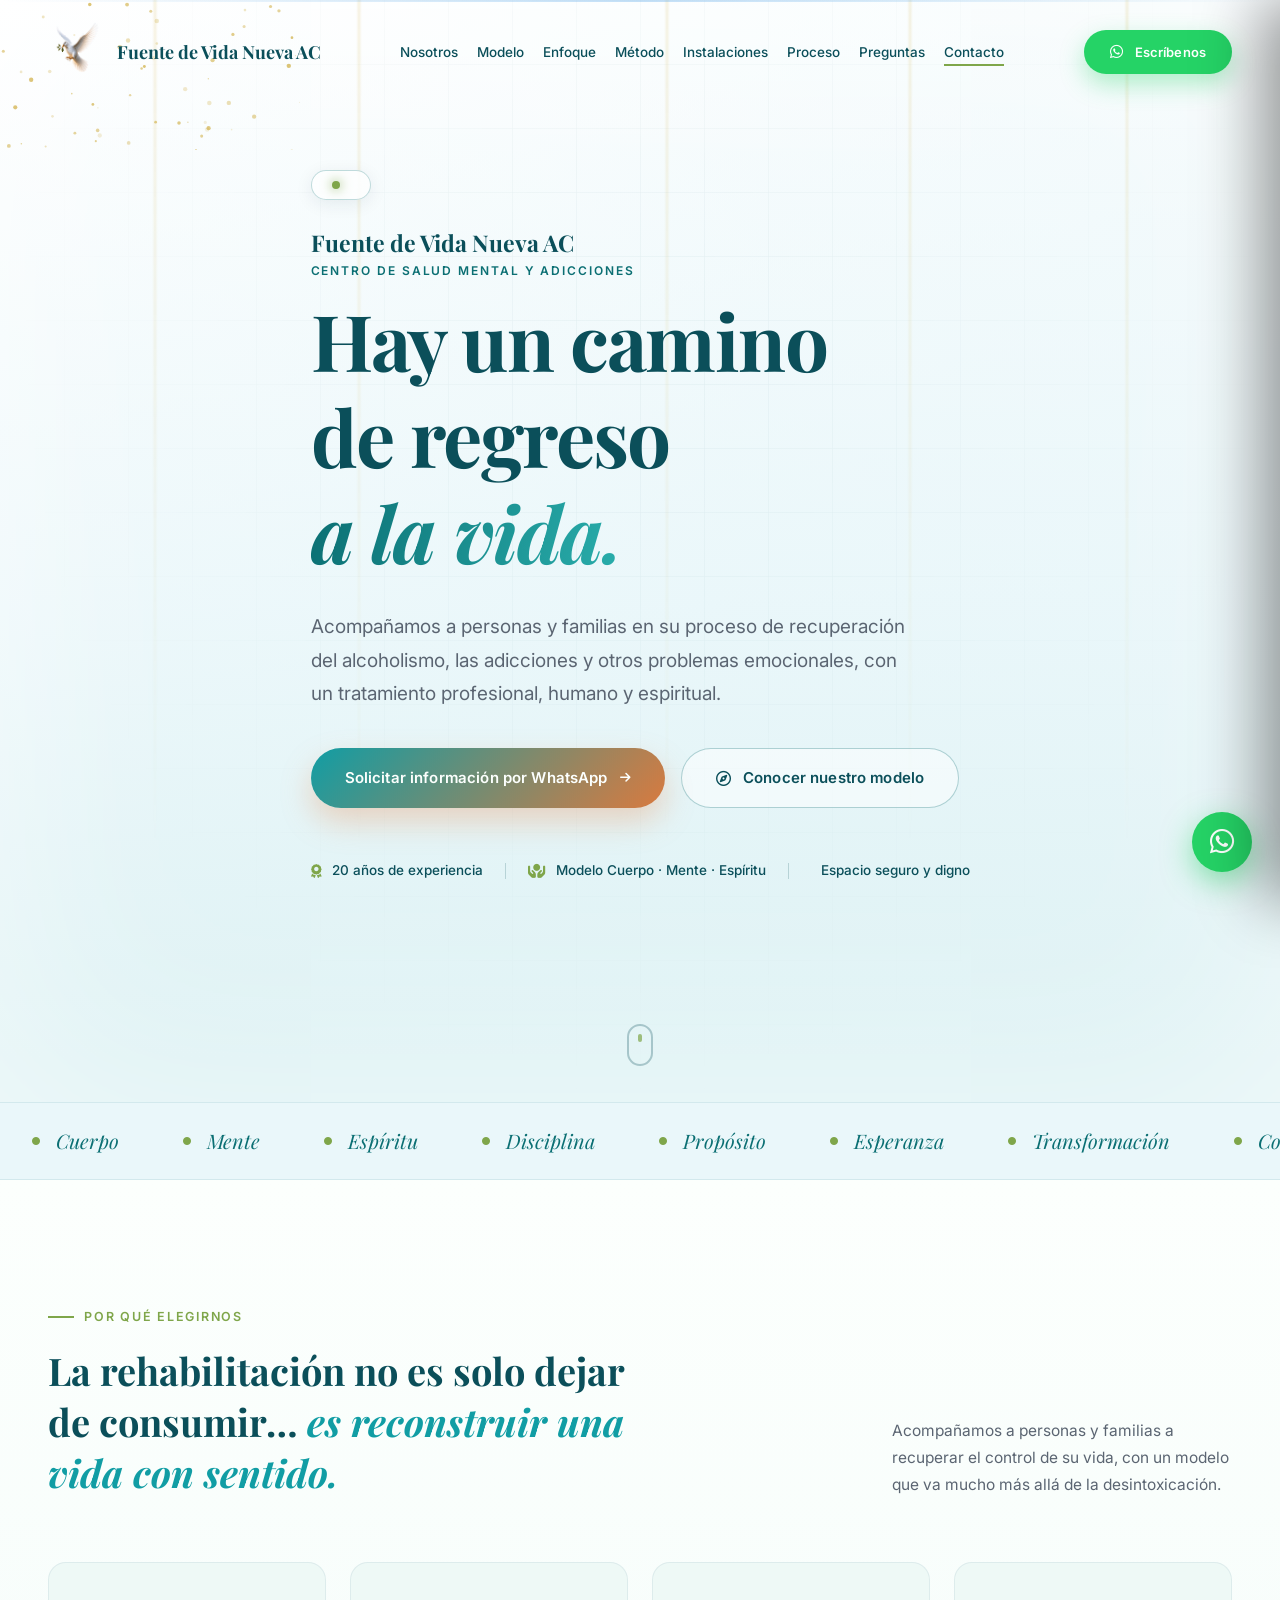
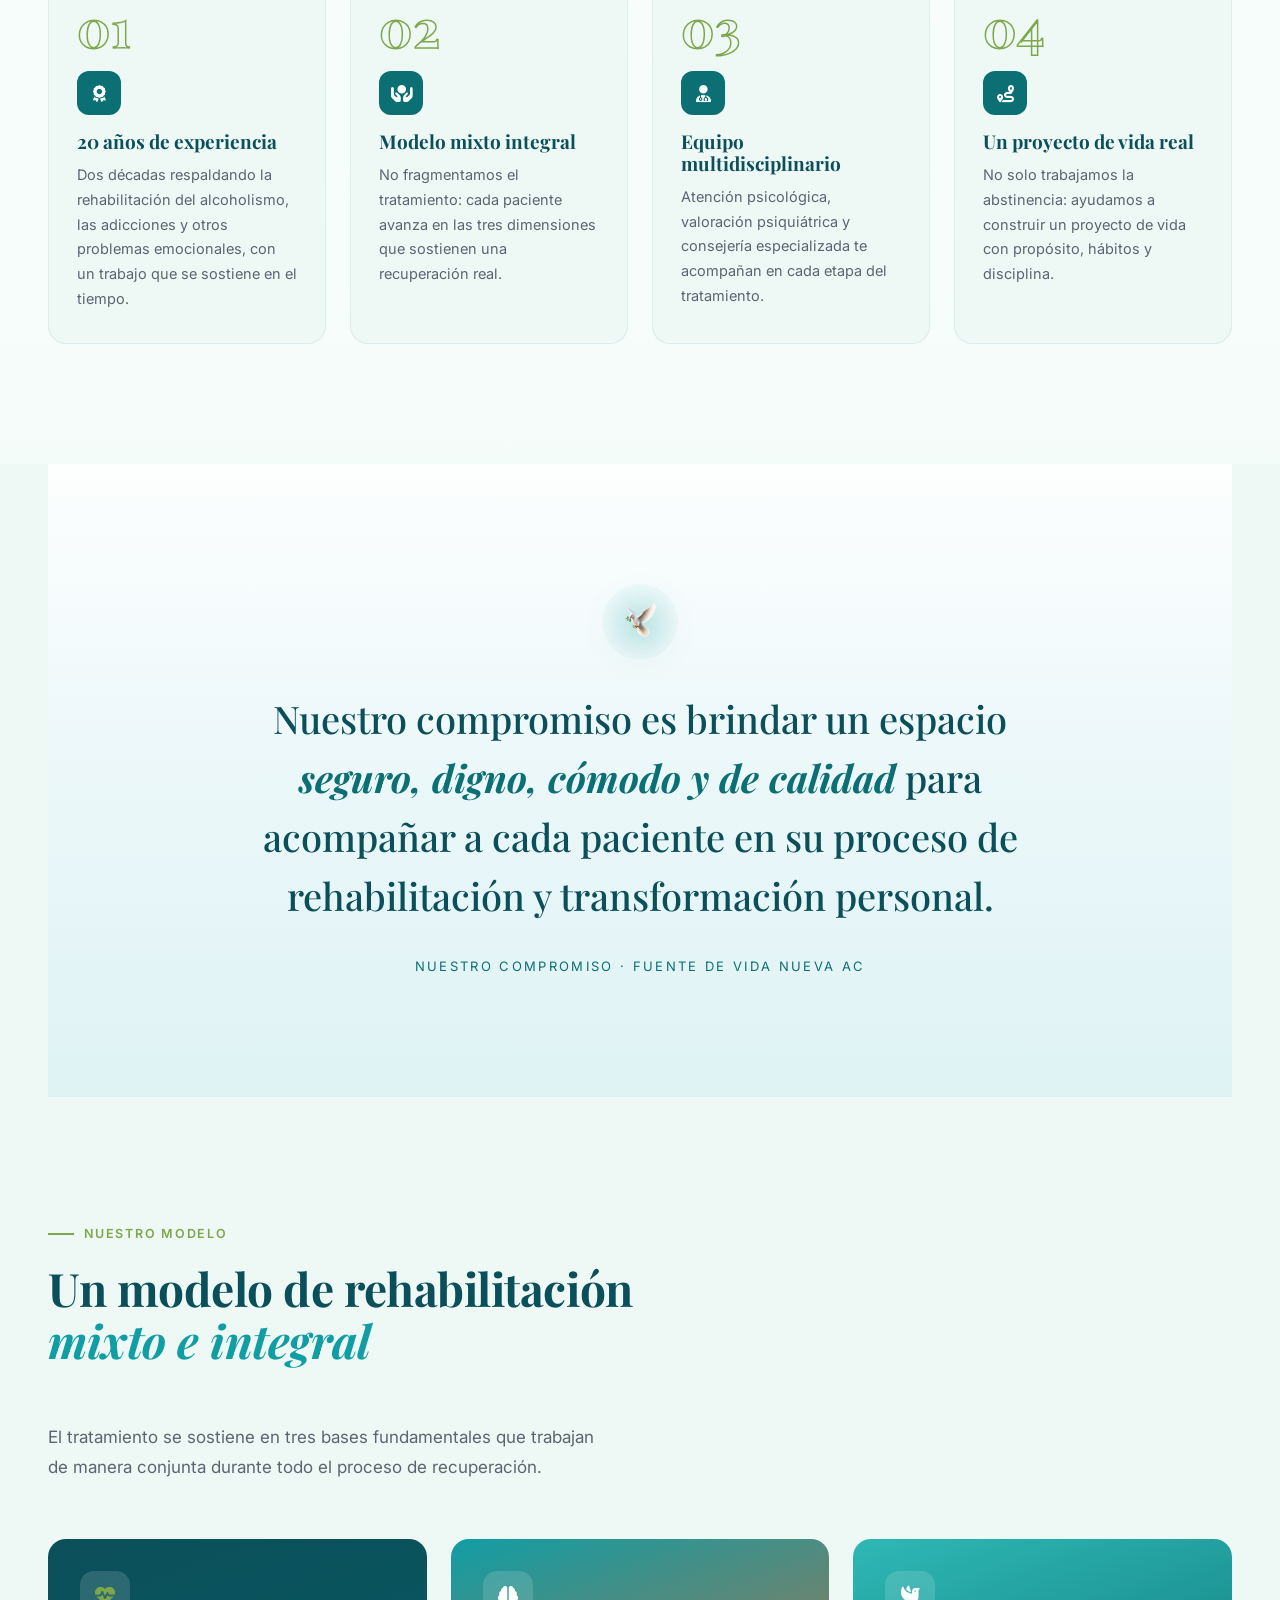
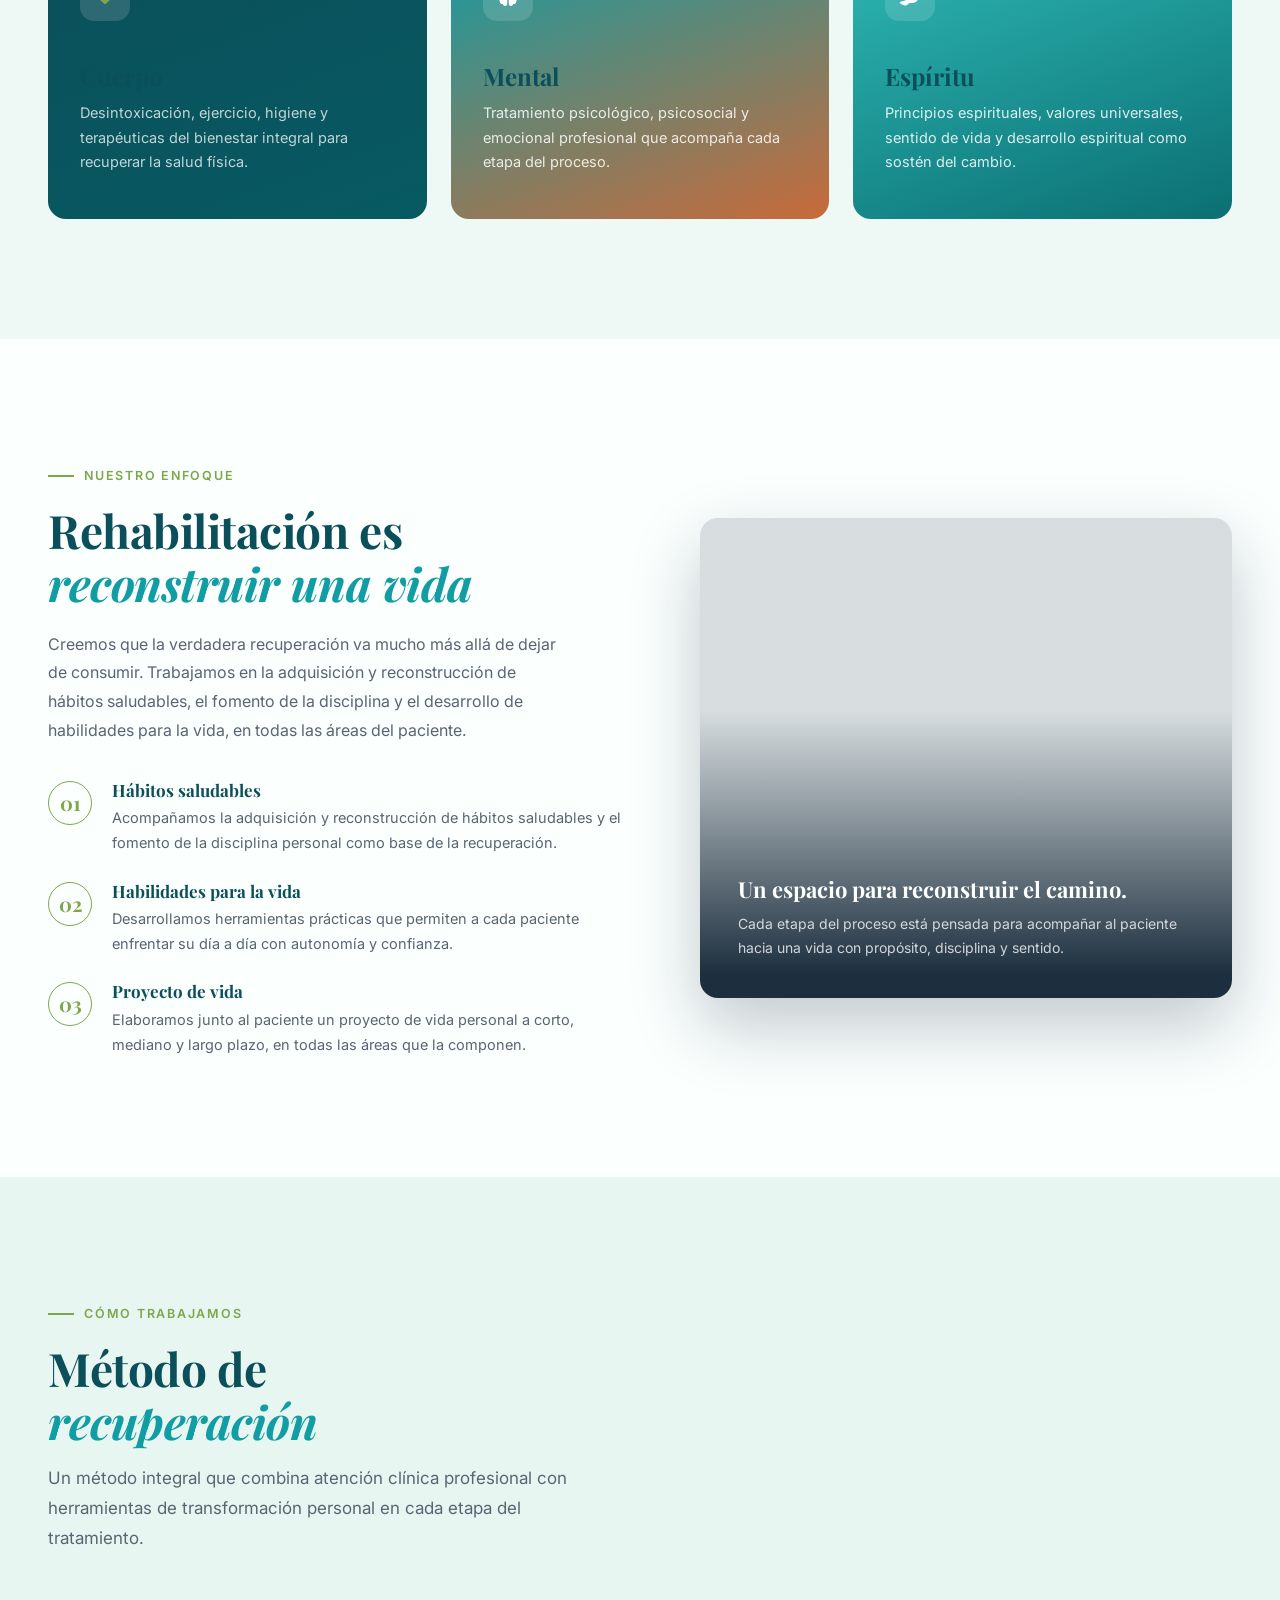
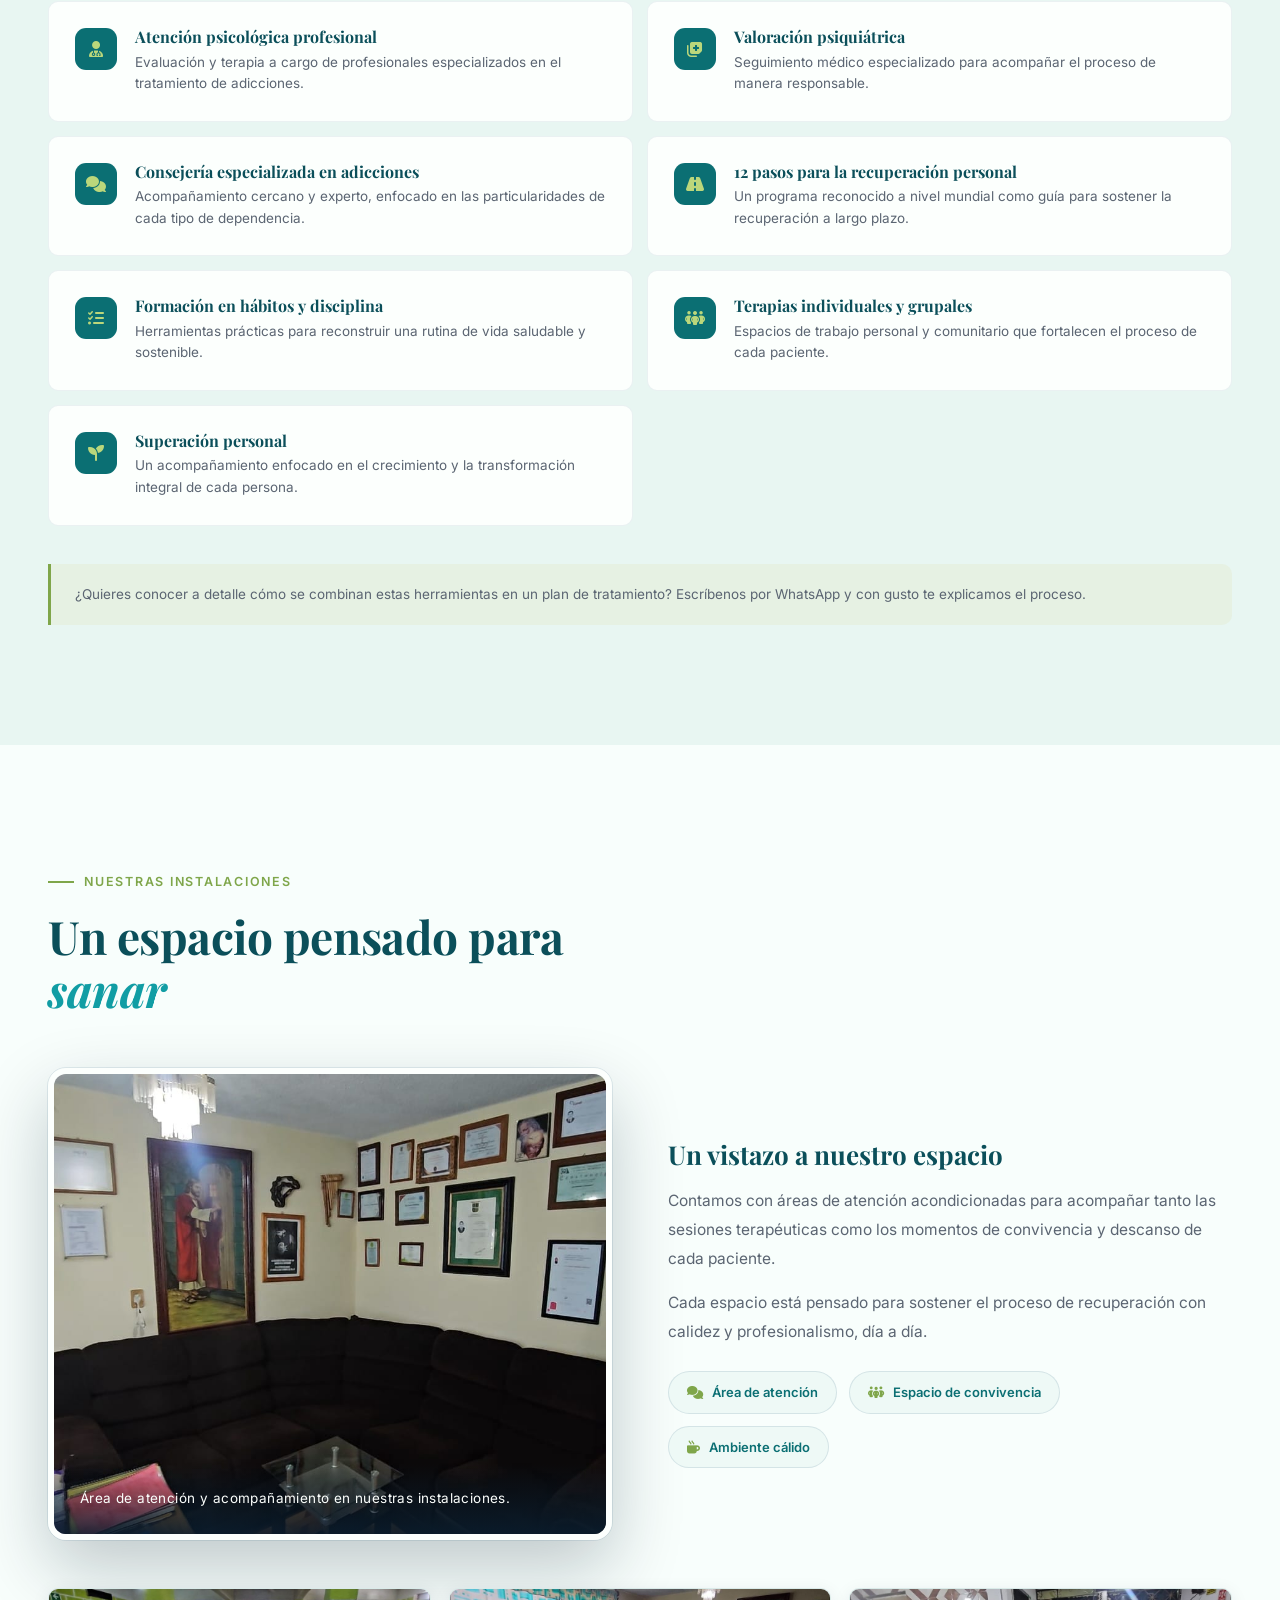
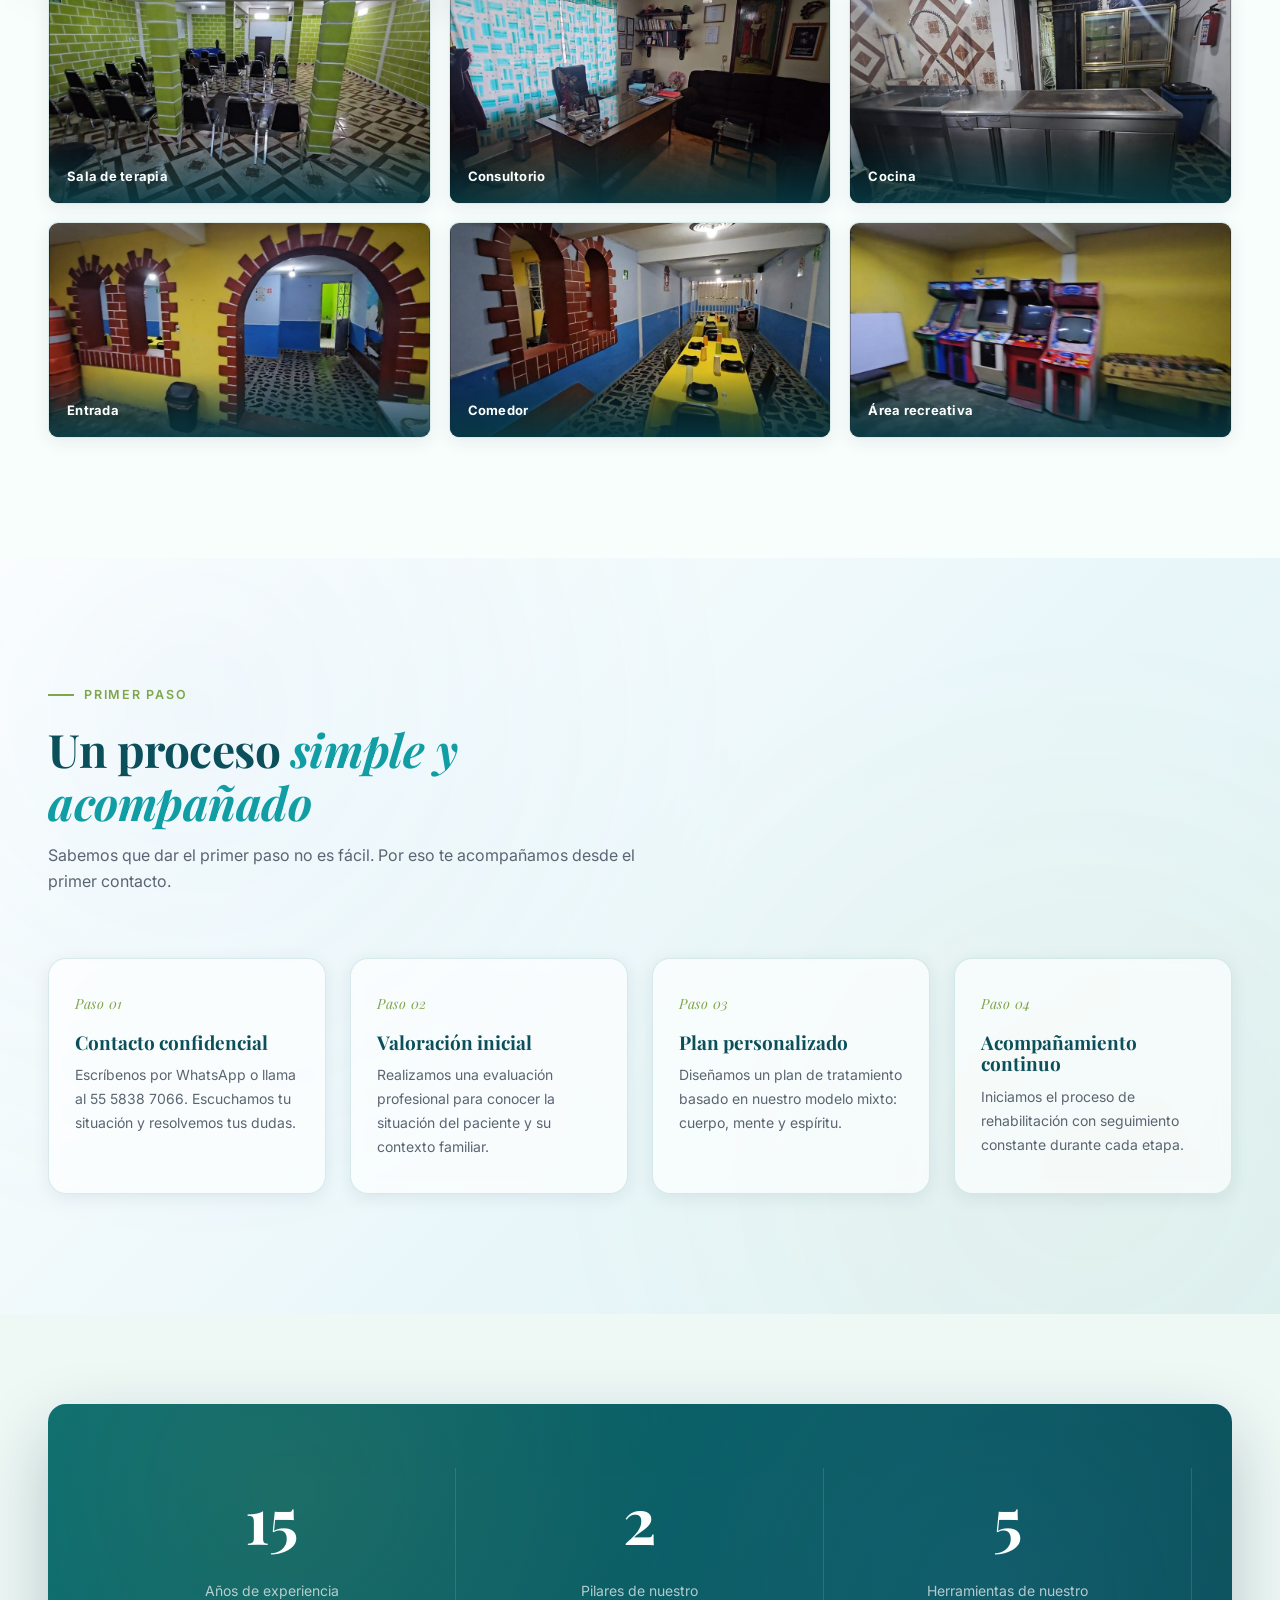
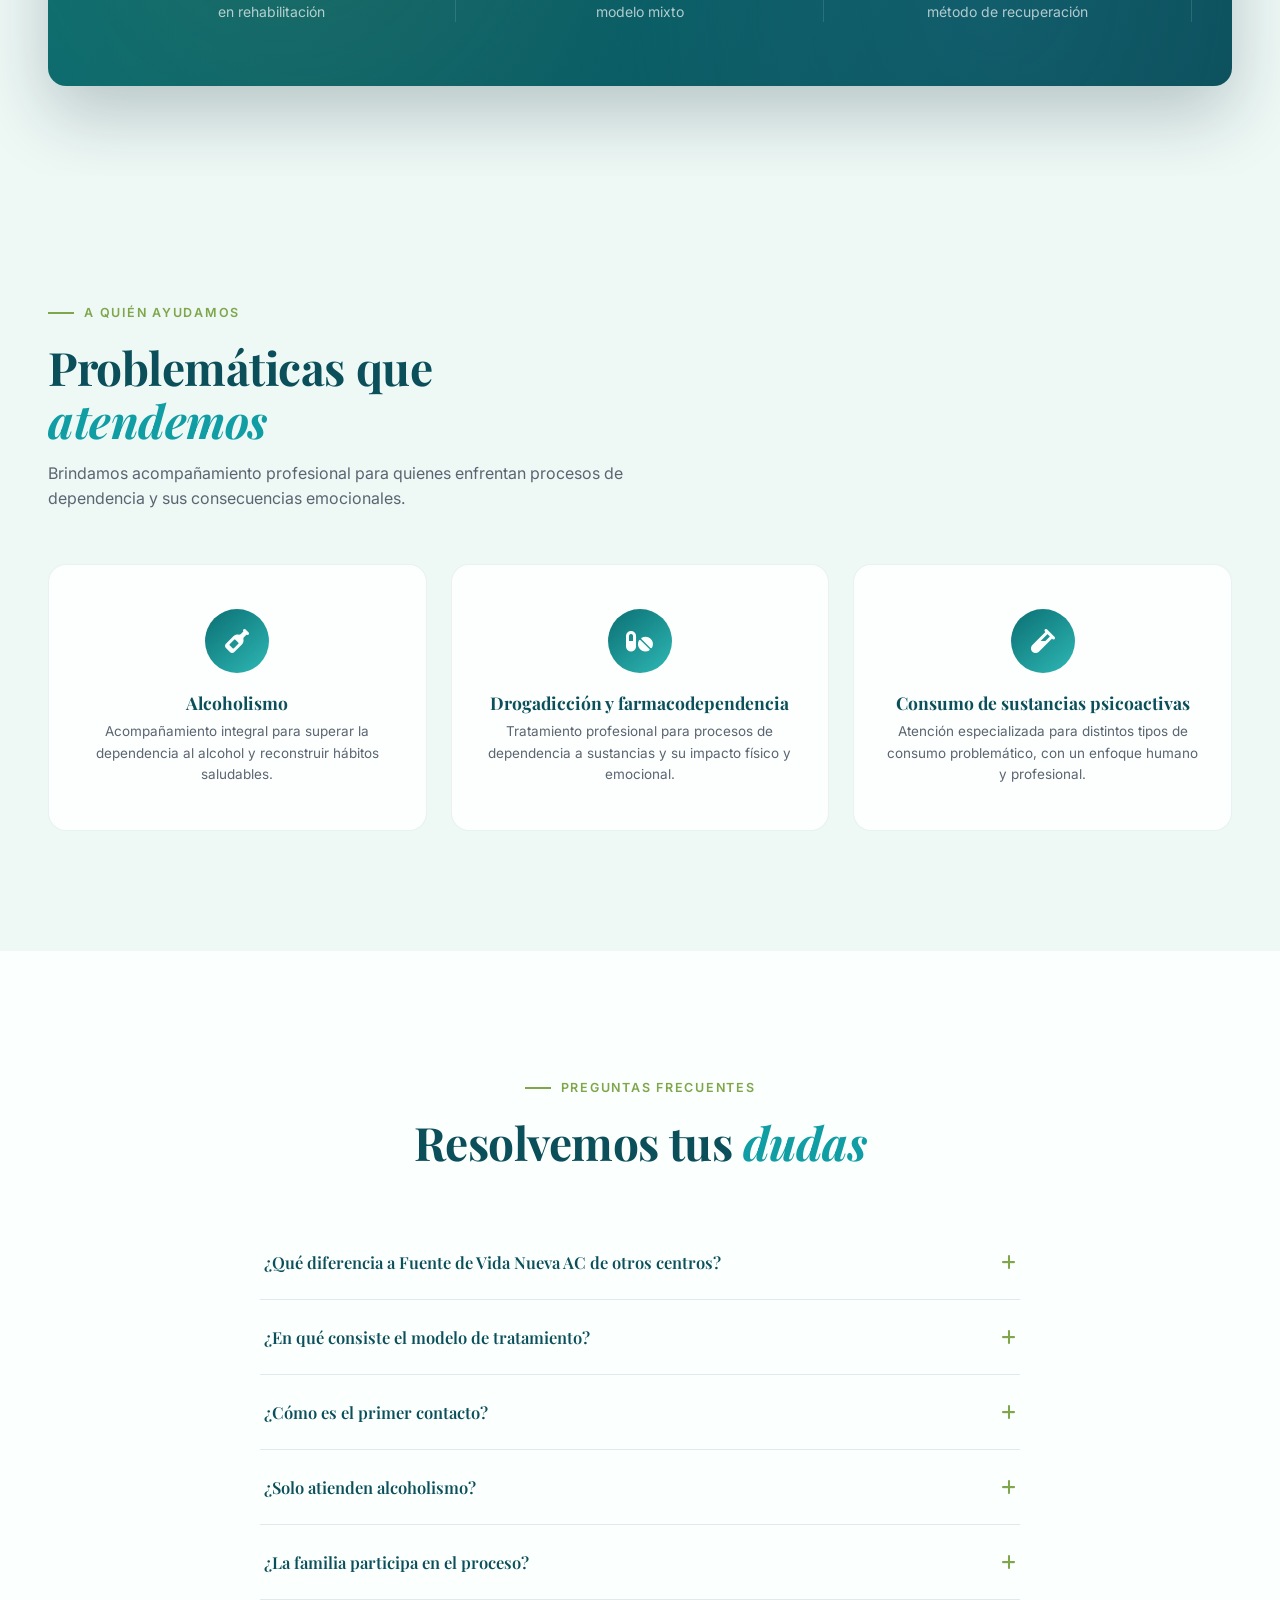
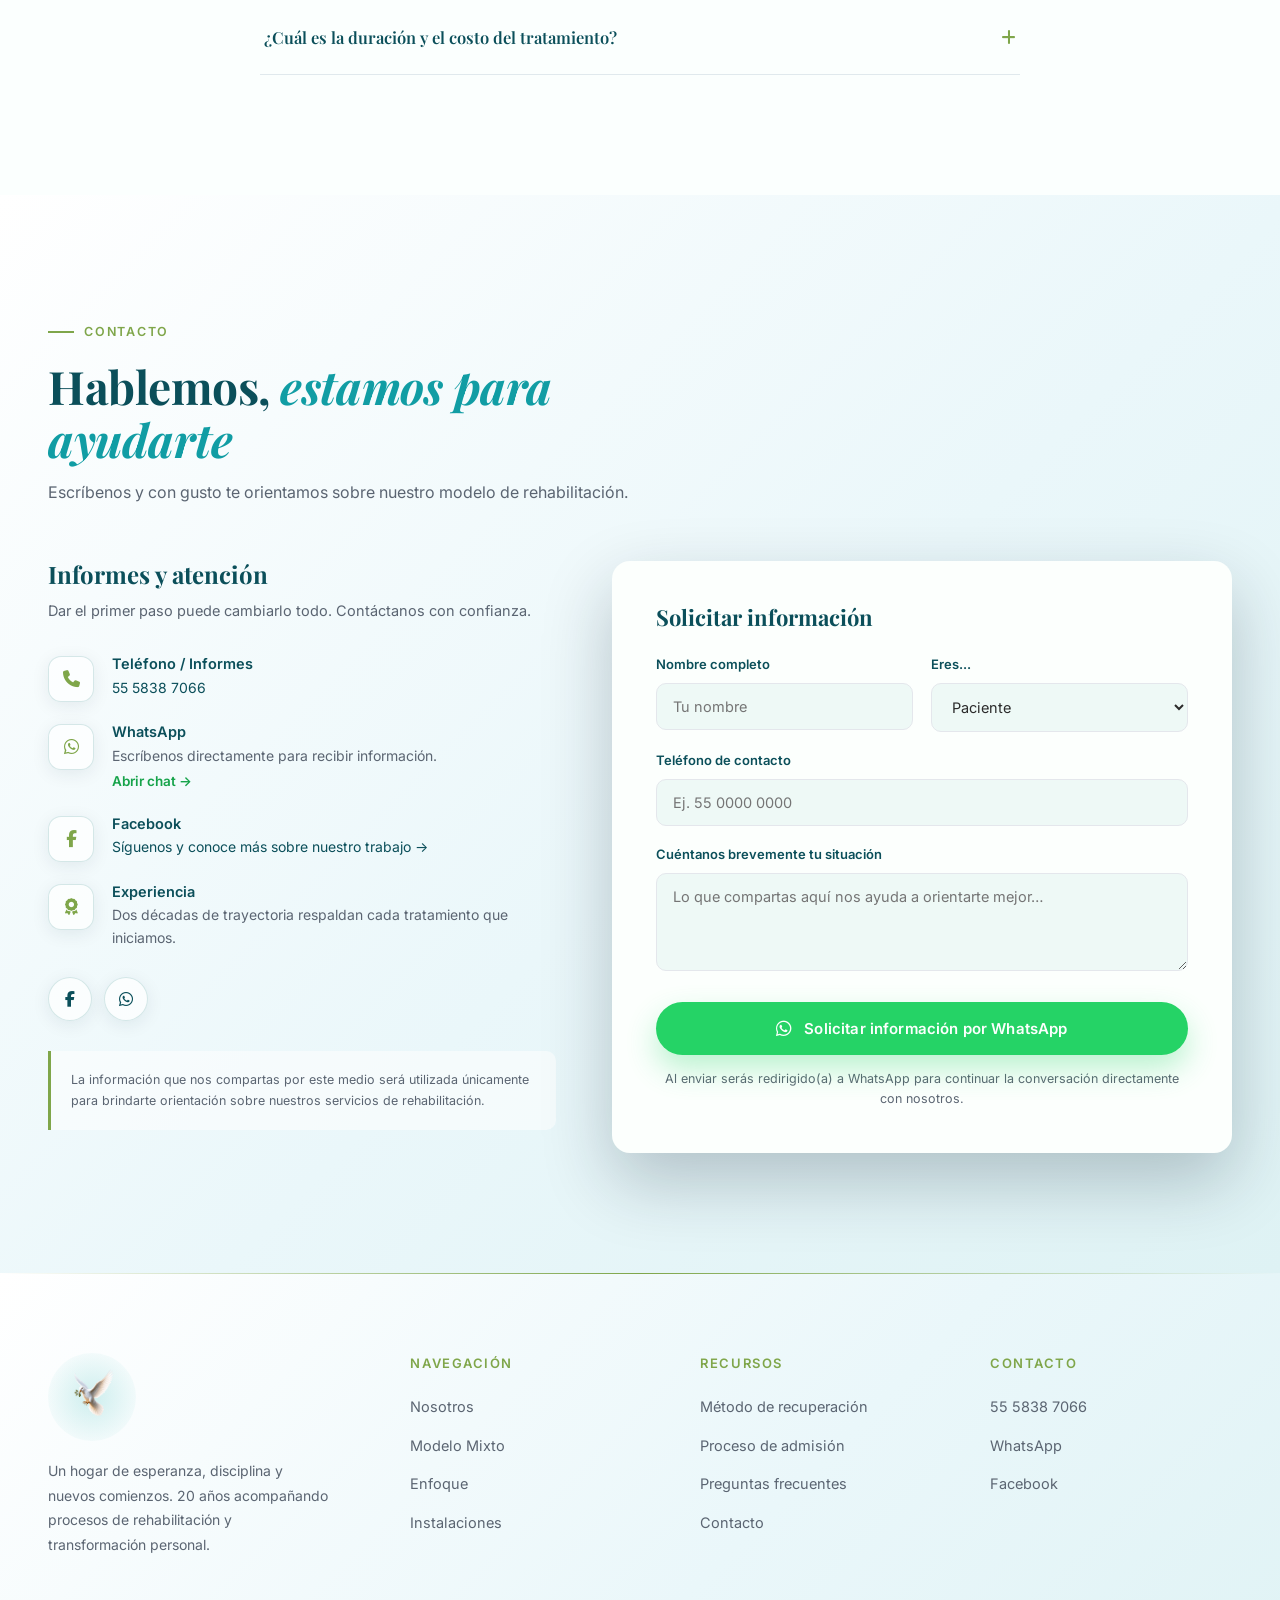
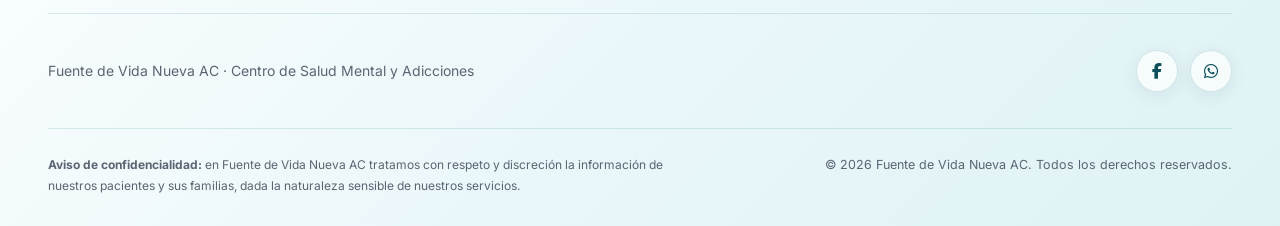
<file: index.html>
<!DOCTYPE html>
<html lang="es" class="scroll-smooth">
<head>
  <meta charset="UTF-8">
  <meta name="viewport" content="width=device-width, initial-scale=1.0">
  <title>Fuente de Vida Nueva AC | Hogar de Rehabilitación en Adicciones y Alcoholismo</title>
  <meta name="description" content="Hogar de Rehabilitación Fuente de Vida Nueva AC: 20 años de experiencia en rehabilitación de alcoholismo, adicciones y problemas emocionales, con un modelo integral que sana cuerpo, mente y espíritu.">
  <meta name="keywords" content="rehabilitación de adicciones, clínica de rehabilitación de alcoholismo, centro de rehabilitación, tratamiento de adicciones, farmacodependencia, 12 pasos, hogar de rehabilitación, Fuente de Vida Nueva AC">
  <meta name="robots" content="index, follow">

  <meta property="og:title" content="Fuente de Vida Nueva AC | Hogar de Rehabilitación en Adicciones">
  <meta property="og:description" content="20 años de experiencia acompañando procesos de rehabilitación de alcoholismo y adicciones, con un modelo integral de cuerpo, mente y espíritu.">
  <meta property="og:type" content="website">
  <meta property="og:locale" content="es_MX">
  <meta property="og:image" content="images/logo.png">

  <!-- Favicon -->
  <link rel="icon" type="image/png" href="images/logo.png">
  <link rel="apple-touch-icon" href="images/logo.png">

  <!-- Fonts -->
  <link rel="preconnect" href="https://fonts.googleapis.com">
  <link rel="preconnect" href="https://fonts.gstatic.com" crossorigin>
  <link href="https://fonts.googleapis.com/css2?family=Playfair+Display:ital,wght@0,500;0,600;0,700;1,500;1,600&family=Inter:wght@300;400;500;600;700;800&display=swap" rel="stylesheet">

  <!-- Icons -->
  <link rel="stylesheet" href="https://cdnjs.cloudflare.com/ajax/libs/font-awesome/6.5.0/css/all.min.css">

  <!-- Styles -->
  <link rel="stylesheet" href="css/styles.css">
</head>
<body>

  <!-- ══════════════════════════════════════════════════════
       LOADER
  ══════════════════════════════════════════════════════ -->
  <div id="loader" aria-hidden="true">
    <div class="loader-mark">
      <img src="images/logo.png" alt="">
      <div class="loader-ring"></div>
    </div>
    <span class="loader-word">Fuente de Vida Nueva</span>
    <div class="loader-bar"><div class="loader-bar-fill"></div></div>
  </div>

  <div id="scroll-progress" aria-hidden="true"></div>

  <!-- ══════════════════════════════════════════════════════
       NAVBAR
  ══════════════════════════════════════════════════════ -->
  <header id="navbar" role="banner">
    <div class="container">
      <div class="nav-inner">

        <a href="#hero" class="nav-logo" aria-label="Fuente de Vida Nueva AC — inicio">
          <img src="images/logo.png" alt="Fuente de Vida Nueva AC, Hogar de Rehabilitación">
          <span class="nav-logo-text">
            <strong>Fuente de Vida Nueva AC</strong>
            <span>Centro de Salud Mental y Adicciones</span>
          </span>
        </a>

        <nav aria-label="Navegación principal">
          <ul class="nav-links">
            <li><a href="#nosotros">Nosotros</a></li>
            <li><a href="#especializacion">Modelo</a></li>
            <li><a href="#metodologia">Enfoque</a></li>
            <li><a href="#metodo-recuperacion">Método</a></li>
            <li><a href="#instalaciones">Instalaciones</a></li>
            <li><a href="#admision">Proceso</a></li>
            <li><a href="#faq">Preguntas</a></li>
            <li><a href="#contacto">Contacto</a></li>
          </ul>
        </nav>

        <a href="https://wa.me/525558387066?text=Hola%2C%20visit%C3%A9%20su%20sitio%20web%20y%20me%20gustar%C3%ADa%20recibir%20informaci%C3%B3n." target="_blank" rel="noopener noreferrer" class="btn-primary nav-cta" style="font-size:13px; padding:12px 26px;">
          <i class="fa-brands fa-whatsapp"></i>
          <span>Escríbenos</span>
        </a>

        <button class="hamburger" id="hamburger" aria-label="Abrir menú" aria-expanded="false">
          <span></span><span></span><span></span>
        </button>
      </div>
    </div>

    <div class="menu-backdrop" id="menu-backdrop"></div>
    <div id="mob-menu" aria-label="Menú móvil">
      <a href="#nosotros">Nosotros</a>
      <a href="#especializacion">Modelo Mixto</a>
      <a href="#metodologia">Enfoque</a>
      <a href="#metodo-recuperacion">Método de recuperación</a>
      <a href="#instalaciones">Instalaciones</a>
      <a href="#admision">Proceso</a>
      <a href="#faq">Preguntas</a>
      <a href="#contacto">Contacto →</a>
    </div>
  </header>

  <!-- ══════════════════════════════════════════════════════
       HERO
  ══════════════════════════════════════════════════════ -->
  <main>
    <section id="hero" aria-labelledby="hero-heading">

      <div class="hero-bg" role="img" aria-label="Sendero entre montañas al amanecer, símbolo de un camino de sanación y nuevo comienzo"></div>
      <div class="hero-overlay" aria-hidden="true"></div>
      <div class="hero-vignette" aria-hidden="true"></div>
      <div class="hero-grid" aria-hidden="true"></div>
      <canvas id="hero-canvas" aria-hidden="true"></canvas>

      <div class="hero-rays" aria-hidden="true">
        <div class="hero-ray r1"></div>
        <div class="hero-ray r2"></div>
        <div class="hero-ray r3"></div>
        <div class="hero-ray r4"></div>
        <div class="hero-ray r5"></div>
      </div>
      <div class="hero-grain" aria-hidden="true"></div>
      <div class="hero-scanline" aria-hidden="true"></div>

      <div class="container">
        <div class="hero-content">

          <div class="hero-badge" id="hero-badge" aria-hidden="true">
            <div class="badge-dot"></div>
            <span data-typewriter="Atención profesional"></span>
          </div>

          <p class="hero-name" id="hero-name">
            <strong>Fuente de Vida Nueva AC</strong>
            <span>Centro de Salud Mental y Adicciones</span>
          </p>

          <h1 class="hero-title" id="hero-heading">
            <span class="line"><span>Hay un camino</span></span>
            <span class="line"><span>de regreso</span></span>
            <span class="line"><span class="accent">a la vida.</span></span>
          </h1>

          <p class="hero-sub" id="hero-sub">
            Acompañamos a personas y familias en su proceso de recuperación del alcoholismo, las adicciones y otros problemas emocionales, con un tratamiento profesional, humano y espiritual.
          </p>

          <div class="hero-ctas" id="hero-ctas">
            <a href="https://wa.me/525558387066?text=Hola%2C%20visit%C3%A9%20su%20sitio%20web%20y%20me%20gustar%C3%ADa%20recibir%20informaci%C3%B3n%20sobre%20el%20proceso%20de%20rehabilitaci%C3%B3n." target="_blank" rel="noopener noreferrer" class="btn-primary">
              <span>Solicitar información por WhatsApp</span>
              <i class="fa-solid fa-arrow-right" style="font-size:12px;"></i>
            </a>
            <a href="#especializacion" class="btn-outline">
              <i class="fa-regular fa-compass" style="font-size:15px;"></i>
              <span>Conocer nuestro modelo</span>
            </a>
          </div>

          <div class="hero-trust" id="hero-trust" aria-label="Credenciales">
            <div class="trust-item">
              <i class="fa-solid fa-award"></i>
              20 años de experiencia
            </div>
            <div class="trust-divider" aria-hidden="true"></div>
            <div class="trust-item">
              <i class="fa-solid fa-hands-holding-circle"></i>
              Modelo Cuerpo · Mente · Espíritu
            </div>
            <div class="trust-divider" aria-hidden="true"></div>
            <div class="trust-item">
              <i class="fa-solid fa-house-chimney-heart"></i>
              Espacio seguro y digno
            </div>
          </div>

        </div>
      </div>

      <div class="scroll-cue" aria-hidden="true">
        <div class="scroll-mouse">
          <div class="scroll-mouse-dot"></div>
        </div>
      </div>
    </section>

    <!-- ══════════════════════════════════════════════════
         MARQUEE
    ══════════════════════════════════════════════════ -->
    <div class="marquee" aria-hidden="true">
      <div class="marquee-inner" id="marquee"></div>
    </div>

    <!-- ══════════════════════════════════════════════════
         POR QUÉ ELEGIRNOS
    ══════════════════════════════════════════════════ -->
    <section id="nosotros" aria-labelledby="why-heading">
      <div class="container">

        <div class="why-header">
          <div class="reveal">
            <div class="label">Por qué elegirnos</div>
            <h2 class="why-quote" id="why-heading">
              La rehabilitación no es solo dejar de consumir…
              <em>es reconstruir una vida con sentido.</em>
            </h2>
          </div>
          <p class="why-sub reveal d2">
            Acompañamos a personas y familias a recuperar el control de su vida, con un modelo que va mucho más allá de la desintoxicación.
          </p>
        </div>

        <div class="features-grid">

          <div class="f-card reveal">
            <div class="f-num" aria-hidden="true">01</div>
            <div class="f-icon" aria-hidden="true">
              <i class="fa-solid fa-award"></i>
            </div>
            <h3>20 años de experiencia</h3>
            <p>Dos décadas respaldando la rehabilitación del alcoholismo, las adicciones y otros problemas emocionales, con un trabajo que se sostiene en el tiempo.</p>
          </div>

          <div class="f-card reveal d1">
            <div class="f-num" aria-hidden="true">02</div>
            <div class="f-icon" aria-hidden="true">
              <i class="fa-solid fa-hands-holding-circle"></i>
            </div>
            <h3>Modelo mixto integral</h3>
            <p>No fragmentamos el tratamiento: cada paciente avanza en las tres dimensiones que sostienen una recuperación real.</p>
          </div>

          <div class="f-card reveal d2">
            <div class="f-num" aria-hidden="true">03</div>
            <div class="f-icon" aria-hidden="true">
              <i class="fa-solid fa-user-doctor"></i>
            </div>
            <h3>Equipo multidisciplinario</h3>
            <p>Atención psicológica, valoración psiquiátrica y consejería especializada te acompañan en cada etapa del tratamiento.</p>
          </div>

          <div class="f-card reveal d3">
            <div class="f-num" aria-hidden="true">04</div>
            <div class="f-icon" aria-hidden="true">
              <i class="fa-solid fa-route"></i>
            </div>
            <h3>Un proyecto de vida real</h3>
            <p>No solo trabajamos la abstinencia: ayudamos a construir un proyecto de vida con propósito, hábitos y disciplina.</p>
          </div>

        </div>
      </div>
    </section>

    <!-- ══════════════════════════════════════════════════
         FILOSOFÍA — quote break (fixed bg)
    ══════════════════════════════════════════════════ -->
    <section id="filosofia" aria-labelledby="filosofia-heading">
      <div class="container">
        <div class="filosofia-inner reveal">
          <img class="filosofia-mark" src="images/logo.png" alt="" aria-hidden="true">
          <h2 class="filosofia-quote" id="filosofia-heading">
            Nuestro compromiso es brindar un espacio <strong>seguro, digno, cómodo y de calidad</strong> para acompañar a cada paciente en su proceso de rehabilitación y transformación personal.
          </h2>
          <div class="filosofia-attr">Nuestro compromiso · Fuente de Vida Nueva AC</div>
        </div>
      </div>
    </section>

    <!-- ══════════════════════════════════════════════════
         MODELO DE REHABILITACIÓN MIXTO
    ══════════════════════════════════════════════════ -->
    <section id="especializacion" aria-labelledby="esp-heading">
      <div class="container">

        <div class="especial-top">
          <div class="reveal">
            <div class="label">Nuestro modelo</div>
            <h2 class="section-title" id="esp-heading">
              Un modelo de rehabilitación<br>
              <span class="accent">mixto e integral</span>
            </h2>
          </div>
          <p class="section-lead reveal d2">
            El tratamiento se sostiene en tres bases fundamentales que trabajan de manera conjunta durante todo el proceso de recuperación.
          </p>
        </div>

        <div class="especial-grid">

          <div class="esp-card tone-dark reveal">
            <div class="esp-icon" aria-hidden="true"><i class="fa-solid fa-heart-pulse"></i></div>
            <h3>Cuerpo</h3>
            <p>Desintoxicación, ejercicio, higiene y terapéuticas del bienestar integral para recuperar la salud física.</p>
          </div>

          <div class="esp-card tone-terra reveal d1">
            <div class="esp-icon" aria-hidden="true"><i class="fa-solid fa-brain"></i></div>
            <h3>Mental</h3>
            <p>Tratamiento psicológico, psicosocial y emocional profesional que acompaña cada etapa del proceso.</p>
          </div>

          <div class="esp-card tone-sky reveal d2">
            <div class="esp-icon" aria-hidden="true"><i class="fa-solid fa-dove"></i></div>
            <h3>Espíritu</h3>
            <p>Principios espirituales, valores universales, sentido de vida y desarrollo espiritual como sostén del cambio.</p>
          </div>

        </div>
      </div>
    </section>

    <!-- ══════════════════════════════════════════════════
         ENFOQUE
    ══════════════════════════════════════════════════ -->
    <section id="metodologia" aria-labelledby="meto-heading">
      <div class="container">
        <div class="meto-wrap">

          <div class="reveal">
            <div class="label">Nuestro enfoque</div>
            <h2 class="section-title" id="meto-heading">
              Rehabilitación es<br>
              <span class="accent">reconstruir una vida</span>
            </h2>
            <p class="meto-lead">
              Creemos que la verdadera recuperación va mucho más allá de dejar de consumir. Trabajamos en la adquisición y reconstrucción de hábitos saludables, el fomento de la disciplina y el desarrollo de habilidades para la vida, en todas las áreas del paciente.
            </p>

            <div class="pillars" role="list">
              <div class="pillar" role="listitem">
                <div class="pillar-num" aria-hidden="true">01</div>
                <div>
                  <h4>Hábitos saludables</h4>
                  <p>Acompañamos la adquisición y reconstrucción de hábitos saludables y el fomento de la disciplina personal como base de la recuperación.</p>
                </div>
              </div>
              <div class="pillar" role="listitem">
                <div class="pillar-num" aria-hidden="true">02</div>
                <div>
                  <h4>Habilidades para la vida</h4>
                  <p>Desarrollamos herramientas prácticas que permiten a cada paciente enfrentar su día a día con autonomía y confianza.</p>
                </div>
              </div>
              <div class="pillar" role="listitem">
                <div class="pillar-num" aria-hidden="true">03</div>
                <div>
                  <h4>Proyecto de vida</h4>
                  <p>Elaboramos junto al paciente un proyecto de vida personal a corto, mediano y largo plazo, en todas las áreas que la componen.</p>
                </div>
              </div>
            </div>
          </div>

          <div class="meto-visual reveal d2">
            <div class="meto-img-wrap" role="img" aria-label="Sendero iluminado entre árboles, símbolo de un camino de transformación personal">
              <div class="meto-content">
                <h3>Un espacio para reconstruir el camino.</h3>
                <p>Cada etapa del proceso está pensada para acompañar al paciente hacia una vida con propósito, disciplina y sentido.</p>
              </div>
            </div>
          </div>

        </div>
      </div>
    </section>

    <!-- ══════════════════════════════════════════════════
         MÉTODO DE RECUPERACIÓN
    ══════════════════════════════════════════════════ -->
    <section id="metodo-recuperacion" aria-labelledby="metodo-heading">
      <div class="container">

        <div class="reveal" style="max-width:600px; margin-bottom:48px;">
          <div class="label">Cómo trabajamos</div>
          <h2 class="section-title" id="metodo-heading">
            Método de<br>
            <span class="accent">recuperación</span>
          </h2>
          <p class="section-lead">Un método integral que combina atención clínica profesional con herramientas de transformación personal en cada etapa del tratamiento.</p>
        </div>

        <div class="equipo-band reveal">
          <div class="equipo-list">
            <div class="equipo-row">
              <i class="fa-solid fa-user-doctor" aria-hidden="true"></i>
              <div>
                <h4>Atención psicológica profesional</h4>
                <p>Evaluación y terapia a cargo de profesionales especializados en el tratamiento de adicciones.</p>
              </div>
            </div>
            <div class="equipo-row">
              <i class="fa-solid fa-notes-medical" aria-hidden="true"></i>
              <div>
                <h4>Valoración psiquiátrica</h4>
                <p>Seguimiento médico especializado para acompañar el proceso de manera responsable.</p>
              </div>
            </div>
            <div class="equipo-row">
              <i class="fa-solid fa-comments" aria-hidden="true"></i>
              <div>
                <h4>Consejería especializada en adicciones</h4>
                <p>Acompañamiento cercano y experto, enfocado en las particularidades de cada tipo de dependencia.</p>
              </div>
            </div>
            <div class="equipo-row">
              <i class="fa-solid fa-road" aria-hidden="true"></i>
              <div>
                <h4>12 pasos para la recuperación personal</h4>
                <p>Un programa reconocido a nivel mundial como guía para sostener la recuperación a largo plazo.</p>
              </div>
            </div>
            <div class="equipo-row">
              <i class="fa-solid fa-list-check" aria-hidden="true"></i>
              <div>
                <h4>Formación en hábitos y disciplina</h4>
                <p>Herramientas prácticas para reconstruir una rutina de vida saludable y sostenible.</p>
              </div>
            </div>
            <div class="equipo-row">
              <i class="fa-solid fa-people-group" aria-hidden="true"></i>
              <div>
                <h4>Terapias individuales y grupales</h4>
                <p>Espacios de trabajo personal y comunitario que fortalecen el proceso de cada paciente.</p>
              </div>
            </div>
            <div class="equipo-row">
              <i class="fa-solid fa-seedling" aria-hidden="true"></i>
              <div>
                <h4>Superación personal</h4>
                <p>Un acompañamiento enfocado en el crecimiento y la transformación integral de cada persona.</p>
              </div>
            </div>
          </div>

          <div class="equipo-note">
            ¿Quieres conocer a detalle cómo se combinan estas herramientas en un plan de tratamiento? Escríbenos por WhatsApp y con gusto te explicamos el proceso.
          </div>
        </div>

      </div>
    </section>

    <!-- ══════════════════════════════════════════════════
         NUESTRAS INSTALACIONES
    ══════════════════════════════════════════════════ -->
    <section id="instalaciones" aria-labelledby="instalaciones-heading">
      <div class="container">

        <div class="reveal" style="max-width:600px; margin-bottom:52px;">
          <div class="label">Nuestras instalaciones</div>
          <h2 class="section-title" id="instalaciones-heading">
            Un espacio pensado para <span class="accent">sanar</span>
          </h2>
        </div>

        <div class="instalaciones-feature">
          <figure class="inst-img-frame reveal">
            <img src="images/interior-recepcion.jpg" alt="Área de atención y recepción en las instalaciones de Fuente de Vida Nueva AC, con reconocimientos y certificaciones del equipo">
            <figcaption class="inst-caption">Área de atención y acompañamiento en nuestras instalaciones.</figcaption>
          </figure>
          <div class="inst-text reveal d2">
            <h3>Un vistazo a nuestro espacio</h3>
            <p>Contamos con áreas de atención acondicionadas para acompañar tanto las sesiones terapéuticas como los momentos de convivencia y descanso de cada paciente.</p>
            <p>Cada espacio está pensado para sostener el proceso de recuperación con calidez y profesionalismo, día a día.</p>
            <div class="inst-badges">
              <div class="inst-badge"><i class="fa-solid fa-comments"></i> Área de atención</div>
              <div class="inst-badge"><i class="fa-solid fa-people-group"></i> Espacio de convivencia</div>
              <div class="inst-badge"><i class="fa-solid fa-mug-hot"></i> Ambiente cálido</div>
            </div>
          </div>
        </div>

        <div class="inst-gallery reveal d2" role="list" aria-label="Áreas de nuestras instalaciones">
          <figure class="inst-gallery-card" role="listitem">
            <img src="images/instalaciones-sala-terapia.jpg" alt="Sala de terapia grupal de Fuente de Vida Nueva AC" loading="lazy" decoding="async">
            <figcaption>Sala de terapia</figcaption>
          </figure>
          <figure class="inst-gallery-card" role="listitem">
            <img src="images/instalaciones-consultorio.jpg" alt="Consultorio de atención individual en Fuente de Vida Nueva AC" loading="lazy" decoding="async">
            <figcaption>Consultorio</figcaption>
          </figure>
          <figure class="inst-gallery-card" role="listitem">
            <img src="images/instalaciones-cocina.jpg" alt="Cocina equipada dentro de las instalaciones de Fuente de Vida Nueva AC" loading="lazy" decoding="async">
            <figcaption>Cocina</figcaption>
          </figure>
          <figure class="inst-gallery-card" role="listitem">
            <img src="images/instalaciones-entrada.jpg" alt="Entrada y pasillo interior de Fuente de Vida Nueva AC" loading="lazy" decoding="async">
            <figcaption>Entrada</figcaption>
          </figure>
          <figure class="inst-gallery-card" role="listitem">
            <img src="images/instalaciones-comedor.jpg" alt="Comedor y área de convivencia de Fuente de Vida Nueva AC" loading="lazy" decoding="async">
            <figcaption>Comedor</figcaption>
          </figure>
          <figure class="inst-gallery-card" role="listitem">
            <img src="images/instalaciones-recreacion.jpg" alt="Área recreativa dentro de Fuente de Vida Nueva AC" loading="lazy" decoding="async">
            <figcaption>Área recreativa</figcaption>
          </figure>
        </div>

      </div>
    </section>

    <!-- ══════════════════════════════════════════════════
         PROCESO DE ADMISIÓN
    ══════════════════════════════════════════════════ -->
    <section id="admision" aria-labelledby="admision-heading">
      <div class="container">

        <div class="proceso-header reveal">
          <div class="label">Primer paso</div>
          <h2 class="section-title" id="admision-heading">
            Un proceso <span class="accent">simple y acompañado</span>
          </h2>
          <p>Sabemos que dar el primer paso no es fácil. Por eso te acompañamos desde el primer contacto.</p>
        </div>

        <div class="proceso-grid">

          <div class="proceso-step reveal">
            <div class="step-number">Paso 01</div>
            <h3>Contacto confidencial</h3>
            <p>Escríbenos por WhatsApp o llama al 55 5838 7066. Escuchamos tu situación y resolvemos tus dudas.</p>
          </div>

          <div class="proceso-step reveal d1">
            <div class="step-number">Paso 02</div>
            <h3>Valoración inicial</h3>
            <p>Realizamos una evaluación profesional para conocer la situación del paciente y su contexto familiar.</p>
          </div>

          <div class="proceso-step reveal d2">
            <div class="step-number">Paso 03</div>
            <h3>Plan personalizado</h3>
            <p>Diseñamos un plan de tratamiento basado en nuestro modelo mixto: cuerpo, mente y espíritu.</p>
          </div>

          <div class="proceso-step reveal d3">
            <div class="step-number">Paso 04</div>
            <h3>Acompañamiento continuo</h3>
            <p>Iniciamos el proceso de rehabilitación con seguimiento constante durante cada etapa.</p>
          </div>

        </div>
      </div>
    </section>

    <!-- ══════════════════════════════════════════════════
         COMPROMISOS / NÚMEROS
    ══════════════════════════════════════════════════ -->
    <section id="compromisos" aria-label="Nuestros números">
      <div class="container">
        <div class="stats-grid reveal" role="list">

          <div class="stat-cell" role="listitem">
            <div class="stat-num" data-count="20" data-suffix="" aria-label="20">0</div>
            <div class="stat-lbl">Años de experiencia<br>en rehabilitación</div>
          </div>

          <div class="stat-cell" role="listitem">
            <div class="stat-num" data-count="3" data-suffix="" aria-label="3">0</div>
            <div class="stat-lbl">Pilares de nuestro<br>modelo mixto</div>
          </div>

          <div class="stat-cell" role="listitem">
            <div class="stat-num" data-count="7" data-suffix="" aria-label="7">0</div>
            <div class="stat-lbl">Herramientas de nuestro<br>método de recuperación</div>
          </div>

        </div>
      </div>
    </section>

    <!-- ══════════════════════════════════════════════════
         PROBLEMÁTICAS ATENDIDAS
    ══════════════════════════════════════════════════ -->
    <section id="sectores" aria-labelledby="sec-heading">
      <div class="container">

        <div class="sectores-hdr reveal">
          <div class="label">A quién ayudamos</div>
          <h2 class="section-title" id="sec-heading">
            Problemáticas que <span class="accent">atendemos</span>
          </h2>
          <p>Brindamos acompañamiento profesional para quienes enfrentan procesos de dependencia y sus consecuencias emocionales.</p>
        </div>

        <div class="sectores-grid" role="list">
          <div class="sector-card reveal" role="listitem">
            <div class="sector-icon" aria-hidden="true"><i class="fa-solid fa-wine-bottle"></i></div>
            <h3>Alcoholismo</h3>
            <p>Acompañamiento integral para superar la dependencia al alcohol y reconstruir hábitos saludables.</p>
          </div>
          <div class="sector-card reveal d1" role="listitem">
            <div class="sector-icon" aria-hidden="true"><i class="fa-solid fa-pills"></i></div>
            <h3>Drogadicción y farmacodependencia</h3>
            <p>Tratamiento profesional para procesos de dependencia a sustancias y su impacto físico y emocional.</p>
          </div>
          <div class="sector-card reveal d2" role="listitem">
            <div class="sector-icon" aria-hidden="true"><i class="fa-solid fa-vial"></i></div>
            <h3>Consumo de sustancias psicoactivas</h3>
            <p>Atención especializada para distintos tipos de consumo problemático, con un enfoque humano y profesional.</p>
          </div>
        </div>

      </div>
    </section>

    <!-- ══════════════════════════════════════════════════
         FAQ
    ══════════════════════════════════════════════════ -->
    <section id="faq" aria-labelledby="faq-heading">
      <div class="container">

        <div class="reveal" style="text-align:center; max-width:640px; margin:0 auto 56px;">
          <div class="label" style="justify-content:center;">Preguntas frecuentes</div>
          <h2 class="section-title" id="faq-heading">
            Resolvemos tus <span class="accent">dudas</span>
          </h2>
        </div>

        <div class="faq-wrap reveal">

          <div class="faq-item">
            <button class="faq-q" aria-expanded="false">
              ¿Qué diferencia a Fuente de Vida Nueva AC de otros centros?
              <i class="fa-solid fa-plus" aria-hidden="true"></i>
            </button>
            <div class="faq-a">
              <p>Contamos con 20 años de experiencia y un modelo mixto que trabaja el cuerpo, la mente y el espíritu de cada paciente, no solo la abstinencia de sustancias.</p>
            </div>
          </div>

          <div class="faq-item">
            <button class="faq-q" aria-expanded="false">
              ¿En qué consiste el modelo de tratamiento?
              <i class="fa-solid fa-plus" aria-hidden="true"></i>
            </button>
            <div class="faq-a">
              <p>Combinamos atención psicológica profesional, valoración psiquiátrica, consejería especializada en adicciones, el programa de 12 pasos, terapias individuales y grupales, y formación en hábitos y disciplina.</p>
            </div>
          </div>

          <div class="faq-item">
            <button class="faq-q" aria-expanded="false">
              ¿Cómo es el primer contacto?
              <i class="fa-solid fa-plus" aria-hidden="true"></i>
            </button>
            <div class="faq-a">
              <p>Puedes escribirnos por WhatsApp o llamar al 55 5838 7066. Escuchamos tu situación y te orientamos sobre los siguientes pasos.</p>
            </div>
          </div>

          <div class="faq-item">
            <button class="faq-q" aria-expanded="false">
              ¿Solo atienden alcoholismo?
              <i class="fa-solid fa-plus" aria-hidden="true"></i>
            </button>
            <div class="faq-a">
              <p>No. Atendemos alcoholismo, drogadicción y farmacodependencia, así como el consumo de sustancias psicoactivas y otros problemas emocionales asociados.</p>
            </div>
          </div>

          <div class="faq-item">
            <button class="faq-q" aria-expanded="false">
              ¿La familia participa en el proceso?
              <i class="fa-solid fa-plus" aria-hidden="true"></i>
            </button>
            <div class="faq-a">
              <p>El proceso de rehabilitación considera el acompañamiento cercano al paciente, con comunicación constante para sostener su recuperación.</p>
            </div>
          </div>

          <div class="faq-item">
            <button class="faq-q" aria-expanded="false">
              ¿Cuál es la duración y el costo del tratamiento?
              <i class="fa-solid fa-plus" aria-hidden="true"></i>
            </button>
            <div class="faq-a">
              <p>Cada proceso es distinto porque cada paciente lo es. Contáctanos por WhatsApp o al 55 5838 7066 y con gusto te compartimos información detallada.</p>
            </div>
          </div>

        </div>
      </div>
    </section>

    <!-- ══════════════════════════════════════════════════
         CONTACTO
    ══════════════════════════════════════════════════ -->
    <section id="contacto" aria-labelledby="contact-heading">
      <div class="container">

        <div class="contact-hdr reveal">
          <div class="label">Contacto</div>
          <h2 class="section-title" id="contact-heading">
            Hablemos, <span class="accent">estamos para ayudarte</span>
          </h2>
          <p>Escríbenos y con gusto te orientamos sobre nuestro modelo de rehabilitación.</p>
        </div>

        <div class="contact-box reveal">

          <div class="contact-info">
            <h3>Informes y atención</h3>
            <p class="ci-sub">Dar el primer paso puede cambiarlo todo. Contáctanos con confianza.</p>

            <ul class="ci-list">
              <li class="ci-item">
                <div class="ci-icon" aria-hidden="true">
                  <i class="fa-solid fa-phone"></i>
                </div>
                <div class="ci-body">
                  <h4>Teléfono / Informes</h4>
                  <p><a href="tel:+525558387066">55 5838 7066</a></p>
                </div>
              </li>
              <li class="ci-item">
                <div class="ci-icon" aria-hidden="true">
                  <i class="fa-brands fa-whatsapp"></i>
                </div>
                <div class="ci-body">
                  <h4>WhatsApp</h4>
                  <p>Escríbenos directamente para recibir información.</p>
                  <a href="https://wa.me/525558387066?text=Hola%2C%20visit%C3%A9%20su%20sitio%20web%20y%20me%20gustar%C3%ADa%20recibir%20informaci%C3%B3n." target="_blank"
                     rel="noopener noreferrer" class="ci-wa-link">
                    Abrir chat →
                  </a>
                </div>
              </li>
              <li class="ci-item">
                <div class="ci-icon" aria-hidden="true">
                  <i class="fa-brands fa-facebook-f"></i>
                </div>
                <div class="ci-body">
                  <h4>Facebook</h4>
                  <p><a href="https://www.facebook.com/share/1EWH9r3sDD/" target="_blank" rel="noopener noreferrer">Síguenos y conoce más sobre nuestro trabajo →</a></p>
                </div>
              </li>
              <li class="ci-item">
                <div class="ci-icon" aria-hidden="true">
                  <i class="fa-solid fa-award"></i>
                </div>
                <div class="ci-body">
                  <h4>Experiencia</h4>
                  <p>Dos décadas de trayectoria respaldan cada tratamiento que iniciamos.</p>
                </div>
              </li>
            </ul>

            <div class="ci-socials">
              <a href="https://www.facebook.com/share/1EWH9r3sDD/" target="_blank" rel="noopener noreferrer" class="ci-soc" aria-label="Facebook"><i class="fa-brands fa-facebook-f"></i></a>
              <a href="https://wa.me/525558387066" target="_blank" rel="noopener noreferrer" class="ci-soc" aria-label="WhatsApp"><i class="fa-brands fa-whatsapp"></i></a>
            </div>

            <div class="ci-privacy">
              La información que nos compartas por este medio será utilizada únicamente para brindarte orientación sobre nuestros servicios de rehabilitación.
            </div>
          </div>

          <div class="contact-form-wrap">
            <h3>Solicitar información</h3>
            <form id="wa-form" novalidate>
              <div class="form-row">
                <div class="form-group">
                  <label class="form-label" for="f-name">Nombre completo</label>
                  <input type="text" id="f-name" class="form-control"
                         placeholder="Tu nombre" required autocomplete="name">
                </div>
                <div class="form-group">
                  <label class="form-label" for="f-relation">Eres...</label>
                  <select id="f-relation" class="form-control">
                    <option>Paciente</option>
                    <option>Familiar</option>
                    <option>Otro</option>
                  </select>
                </div>
              </div>
              <div class="form-group">
                <label class="form-label" for="f-phone">Teléfono de contacto</label>
                <input type="tel" id="f-phone" class="form-control"
                       placeholder="Ej. 55 0000 0000" autocomplete="tel">
              </div>
              <div class="form-group">
                <label class="form-label" for="f-msg">Cuéntanos brevemente tu situación</label>
                <textarea id="f-msg" class="form-control" rows="4"
                          placeholder="Lo que compartas aquí nos ayuda a orientarte mejor…"></textarea>
              </div>
              <button type="submit" class="form-submit">
                <i class="fa-brands fa-whatsapp"></i>
                Solicitar información por WhatsApp
              </button>
              <p class="form-note">
                Al enviar serás redirigido(a) a WhatsApp para continuar la conversación directamente con nosotros.
              </p>
            </form>
          </div>

        </div>
      </div>
    </section>
  </main>

  <!-- ══════════════════════════════════════════════════════
       FOOTER
  ══════════════════════════════════════════════════════ -->
  <footer role="contentinfo">
    <div class="container">
      <div class="footer-top">

        <div class="footer-brand">
          <div class="footer-logo">
            <img src="images/logo.png" alt="Fuente de Vida Nueva AC, Hogar de Rehabilitación">
          </div>
          <p class="footer-tagline">Un hogar de esperanza, disciplina y nuevos comienzos. 20 años acompañando procesos de rehabilitación y transformación personal.</p>
        </div>

        <div class="footer-col">
          <h5>Navegación</h5>
          <ul>
            <li><a href="#nosotros">Nosotros</a></li>
            <li><a href="#especializacion">Modelo Mixto</a></li>
            <li><a href="#metodologia">Enfoque</a></li>
            <li><a href="#instalaciones">Instalaciones</a></li>
          </ul>
        </div>

        <div class="footer-col">
          <h5>Recursos</h5>
          <ul>
            <li><a href="#metodo-recuperacion">Método de recuperación</a></li>
            <li><a href="#admision">Proceso de admisión</a></li>
            <li><a href="#faq">Preguntas frecuentes</a></li>
            <li><a href="#contacto">Contacto</a></li>
          </ul>
        </div>

        <div class="footer-col">
          <h5>Contacto</h5>
          <ul>
            <li><a href="tel:+525558387066">55 5838 7066</a></li>
            <li><a href="https://wa.me/525558387066" target="_blank" rel="noopener noreferrer">WhatsApp</a></li>
            <li><a href="https://www.facebook.com/share/1EWH9r3sDD/" target="_blank" rel="noopener noreferrer">Facebook</a></li>
          </ul>
        </div>

      </div>

      <div class="footer-inner">
        <p class="footer-tagline" style="max-width:none; margin:0;">Fuente de Vida Nueva AC · Centro de Salud Mental y Adicciones</p>
        <div class="footer-socials">
          <a href="https://www.facebook.com/share/1EWH9r3sDD/" target="_blank" rel="noopener noreferrer"
             class="footer-soc" aria-label="Facebook">
            <i class="fa-brands fa-facebook-f"></i>
          </a>
          <a href="https://wa.me/525558387066" target="_blank" rel="noopener noreferrer"
             class="footer-soc" aria-label="WhatsApp">
            <i class="fa-brands fa-whatsapp"></i>
          </a>
        </div>
      </div>

      <div class="footer-bottom">
        <p class="footer-privacy">
          <strong>Aviso de confidencialidad:</strong> en Fuente de Vida Nueva AC tratamos con respeto y discreción la información de nuestros pacientes y sus familias, dada la naturaleza sensible de nuestros servicios.
        </p>
        <p class="footer-copy">&copy; <span id="year"></span> Fuente de Vida Nueva AC. Todos los derechos reservados.</p>
      </div>
    </div>
  </footer>

  <!-- ══════════════════════════════════════════════════════
       FLOATING WHATSAPP
  ══════════════════════════════════════════════════════ -->
  <a href="https://wa.me/525558387066?text=Hola%2C%20visit%C3%A9%20su%20sitio%20web%20y%20me%20gustar%C3%ADa%20m%C3%A1s%20informaci%C3%B3n."
     target="_blank" rel="noopener noreferrer"
     class="wa-btn" aria-label="Contactar por WhatsApp">
    <i class="fa-brands fa-whatsapp"></i>
  </a>

  <!-- Scripts -->
  <script src="js/main.js" defer></script>
</body>
</html>
</file>
<file: css/styles.css>
/* ══════════════════════════════════════════════════════════════
   FUENTE DE VIDA NUEVA AC — Design System
   Paleta: azul profundo #1B4F72 · azul cielo #5DA9E9 · dorado #C9A227
           naranja amanecer #E8935B · blanco #FFFFFF · gris oscuro #2B2B2B
   Tipografía: Playfair Display (títulos) · Inter (cuerpo)
═══════════════════════════════════════════════════════════════ */

:root{
  --blue-deep:#0B6F73;
  --blue-deep-2:#075A62;
  --blue-sky:#2EB8B5;
  --gold:#7FA64A;
  --gold-light:#BBD77B;
  --sunrise:#119DA4;
  --white:#FCFFFD;
  --cream:#EEF9F6;
  --ink:#2B2B2B;
  --gray:#5B6572;
  --gray-light:#8A93A0;
  --navy-950:#063A44;
  --navy-900:#0B4F5A;
  --bg-flyer:linear-gradient(135deg,#FFFFFF 0%,#EAF7FA 55%,#DEF2F4 100%);

  --font-title:'Playfair Display', 'Georgia', serif;
  --font-body:'Inter', -apple-system, sans-serif;

  --ease:cubic-bezier(.16,.8,.24,1);
  --ease-soft:cubic-bezier(.4,0,.2,1);

  --container:1240px;
  --radius:18px;
  --radius-sm:10px;

  --shadow-sm:0 4px 18px rgba(15,42,66,.08);
  --shadow-md:0 14px 40px rgba(15,42,66,.14);
  --shadow-lg:0 28px 70px rgba(10,29,46,.24);
  --shadow-gold:0 12px 30px rgba(201,162,39,.25);
}

/* ─── Reset ─── */
*,*::before,*::after{box-sizing:border-box; margin:0; padding:0;}
html{scroll-behavior:smooth; scroll-padding-top:90px;}
body{
  font-family:var(--font-body);
  color:var(--ink);
  background:var(--cream);
  line-height:1.6;
  overflow-x:hidden;
  -webkit-font-smoothing:antialiased;
  -moz-osx-font-smoothing:grayscale;
}
body.lock-scroll{overflow:hidden;}
img{max-width:100%; display:block;}
a{color:inherit; text-decoration:none;}
ul{list-style:none;}
button{font-family:inherit; cursor:pointer; border:none; background:none; color:inherit;}
input,textarea,select{font-family:inherit; font-size:inherit;}
.container{max-width:var(--container); margin:0 auto; padding:0 28px;}
section{position:relative;}
::selection{background:var(--gold); color:var(--white);}

/* Scrollbar */
::-webkit-scrollbar{width:10px;}
::-webkit-scrollbar-track{background:var(--cream);}
::-webkit-scrollbar-thumb{background:var(--blue-deep); border-radius:10px;}

/* ─── Typography ─── */
h1,h2,h3,h4{font-family:var(--font-title); font-weight:700; color:var(--navy-900); line-height:1.15;}
.label{
  display:inline-flex; align-items:center; gap:10px;
  font-size:12.5px; font-weight:600; letter-spacing:.14em; text-transform:uppercase;
  color:var(--gold); margin-bottom:18px;
}
.label::before{content:''; width:26px; height:2px; background:var(--gold); display:inline-block;}
.section-title{font-size:clamp(30px,4vw,46px); letter-spacing:-.01em;}
.section-title .accent{color:var(--sunrise); font-style:italic;}
.section-lead{font-size:17px; color:var(--gray); max-width:560px; line-height:1.75; margin-top:16px;}
.accent{color:var(--sunrise); font-style:italic; font-family:var(--font-title);}
em{font-style:italic; color:var(--sunrise);}

/* ─── Buttons ─── */
.btn-primary,.btn-outline,.form-submit{
  display:inline-flex; align-items:center; gap:12px;
  padding:17px 34px; border-radius:100px;
  font-size:15px; font-weight:600; letter-spacing:.01em;
  transition:all .45s var(--ease);
  white-space:nowrap; position:relative; overflow:hidden;
}
.btn-primary{
  background:linear-gradient(135deg,var(--sunrise),#d97a3f);
  color:var(--white);
  box-shadow:0 14px 30px rgba(232,147,91,.35);
}
.btn-primary::before{
  content:''; position:absolute; inset:0;
  background:linear-gradient(135deg,var(--gold),var(--sunrise));
  opacity:0; transition:opacity .4s var(--ease);
}
.btn-primary span, .btn-primary i{position:relative; z-index:1;}
.btn-primary:hover{transform:translateY(-3px); box-shadow:0 20px 40px rgba(232,147,91,.45);}
.btn-primary:hover::before{opacity:1;}
.btn-primary:hover i{transform:translateX(4px);}
.btn-primary i{transition:transform .35s var(--ease);}

.btn-outline{
  background:rgba(255,255,255,.5);
  border:1.5px solid rgba(11,111,115,.3);
  color:var(--navy-900);
  backdrop-filter:blur(6px);
}
.btn-outline:hover{background:rgba(255,255,255,.9); border-color:var(--blue-deep); transform:translateY(-3px);}

/* ══════════════════════════════════════════════════════════════
   LOADER — transición de entrada impactante
═══════════════════════════════════════════════════════════════ */
#loader{
  position:fixed; inset:0; z-index:9999;
  display:flex; flex-direction:column; align-items:center; justify-content:center; gap:26px;
  background:radial-gradient(circle at 50% 40%, var(--navy-900) 0%, var(--navy-950) 70%);
  transition:opacity 1.1s var(--ease), visibility 1.1s var(--ease), clip-path 1.2s var(--ease);
}
#loader.loader-hide{
  clip-path:circle(0% at 50% 50%);
  opacity:0;
  visibility:hidden;
}
.loader-mark{position:relative; width:150px; height:150px; display:flex; align-items:center; justify-content:center;}
.loader-mark img{
  width:96px; height:96px; object-fit:contain;
  filter:drop-shadow(0 0 22px rgba(201,162,39,.55));
  animation:loaderFloat 2.6s ease-in-out infinite;
  position:relative; z-index:2;
}
.loader-ring{
  position:absolute; inset:0; border-radius:50%;
  border:2px solid transparent;
  border-top-color:var(--gold);
  border-right-color:rgba(201,162,39,.35);
  animation:loaderSpin 1.4s linear infinite;
}
.loader-ring::before{
  content:''; position:absolute; inset:14px; border-radius:50%;
  border:1px solid rgba(93,169,233,.35);
  border-bottom-color:var(--blue-sky);
  animation:loaderSpin 2.1s linear infinite reverse;
}
@keyframes loaderSpin{to{transform:rotate(360deg);}}
@keyframes loaderFloat{0%,100%{transform:translateY(0);}50%{transform:translateY(-8px);}}
.loader-word{
  font-family:var(--font-title); font-size:15px; letter-spacing:.32em; text-transform:uppercase;
  color:var(--white); opacity:.85;
}
.loader-word::after{content:''; display:inline-block; width:4px;}
.loader-bar{width:200px; height:2px; background:rgba(255,255,255,.15); border-radius:2px; overflow:hidden;}
.loader-bar-fill{
  width:0%; height:100%;
  background:linear-gradient(90deg,var(--gold),var(--sunrise));
  animation:loaderFill 2.4s var(--ease-soft) forwards;
}
@keyframes loaderFill{
  0%{width:0%;} 60%{width:72%;} 100%{width:100%;}
}
body.loading{overflow:hidden;}

/* ══════════════════════════════════════════════════════════════
   NAVBAR
═══════════════════════════════════════════════════════════════ */
#navbar{
  position:fixed; top:0; left:0; right:0; z-index:900;
  padding:20px 0;
  transition:all .5s var(--ease);
  background:transparent;
}
#navbar.scrolled{
  padding:12px 0;
  background:rgba(255,255,255,.92);
  backdrop-filter:blur(14px) saturate(160%);
  box-shadow:0 8px 30px rgba(15,42,66,.08);
}
.nav-inner{display:flex; align-items:center; justify-content:space-between; gap:24px;}
.nav-logo{display:flex; align-items:center; gap:14px; flex-shrink:0;}
.nav-logo img{height:64px; width:auto; object-fit:contain; transition:height .5s var(--ease);}
#navbar.scrolled .nav-logo img{height:52px;}
.nav-logo-text{display:flex; flex-direction:column; line-height:1.15;}
.nav-logo-text strong{
  font-family:var(--font-title); font-size:18px; color:var(--navy-900); font-weight:700;
  transition:color .4s;
}
.nav-logo-text span{font-size:10.5px; letter-spacing:.16em; text-transform:uppercase; color:var(--gold); font-weight:600;}

.nav-links{display:flex; align-items:center; gap:30px; margin:0 auto;}
.nav-links a{
  font-size:14.5px; font-weight:500; color:var(--navy-900);
  position:relative; padding:6px 0; transition:color .35s;
}
.nav-links a::after{
  content:''; position:absolute; left:0; bottom:0; width:0; height:2px;
  background:var(--gold); transition:width .35s var(--ease);
}
.nav-links a:hover::after, .nav-links a.active::after{width:100%;}
.nav-links a:hover{color:var(--gold);}

.nav-cta{
  background:#25D366; color:var(--white);
  padding:13px 26px; font-size:13.5px;
  box-shadow:0 10px 24px rgba(37,211,102,.35);
}
.nav-cta:hover{background:#1EBE5A; transform:translateY(-2px);}
.nav-cta i{font-size:15px;}

.hamburger{
  display:none; flex-direction:column; gap:5px; width:30px; height:22px; z-index:901;
  justify-content:center;
}
.hamburger span{
  width:100%; height:2px; background:var(--navy-900); border-radius:2px;
  transition:all .4s var(--ease);
}
.hamburger.open span:nth-child(1){transform:translateY(7px) rotate(45deg);}
.hamburger.open span:nth-child(2){opacity:0;}
.hamburger.open span:nth-child(3){transform:translateY(-7px) rotate(-45deg);}

.menu-backdrop{
  position:fixed; inset:0; background:rgba(10,29,46,.55); backdrop-filter:blur(3px);
  opacity:0; visibility:hidden; transition:all .4s var(--ease); z-index:850;
}
.menu-backdrop.show{opacity:1; visibility:visible;}
#mob-menu{
  position:fixed; top:0; right:0; height:100vh; width:min(340px,84vw); z-index:895;
  background:var(--navy-950);
  display:flex; flex-direction:column; justify-content:center; gap:6px; padding:32px;
  transform:translateX(100%); transition:transform .55s var(--ease);
  box-shadow:-20px 0 60px rgba(0,0,0,.4);
}
#mob-menu.open{transform:translateX(0);}
#mob-menu a{
  color:var(--white); font-size:19px; font-family:var(--font-title); padding:16px 4px;
  border-bottom:1px solid rgba(255,255,255,.08);
  transition:color .3s, padding-left .3s;
}
#mob-menu a:hover{color:var(--gold); padding-left:10px;}
#mob-menu a:last-child{color:var(--sunrise); border-bottom:none; margin-top:12px; font-weight:700;}

/* ══════════════════════════════════════════════════════════════
   HERO
═══════════════════════════════════════════════════════════════ */
#hero{
  min-height:100vh; display:flex; align-items:center;
  position:relative; overflow:hidden;
  background:var(--bg-flyer);
  padding-top:110px;
}
.hero-bg{
  position:absolute; inset:0;
  background-image:url('https://images.unsplash.com/photo-1500534623283-312aade485b7?auto=format&fit=crop&w=1920&q=80');
  background-size:cover; background-position:center 65%;
  background-attachment:fixed;
  transform:scale(1.08);
  animation:heroZoom 24s ease-in-out infinite alternate;
}
@keyframes heroZoom{
  0%{transform:scale(1.08) translateY(0);}
  100%{transform:scale(1.16) translateY(-2%);}
}
.hero-overlay{
  position:absolute; inset:0;
  background:
    linear-gradient(180deg, rgba(255,255,255,.6) 0%, rgba(234,247,250,.82) 55%, #DEF2F4 96%),
    linear-gradient(100deg, rgba(255,255,255,.7) 0%, rgba(234,247,250,.35) 55%, rgba(234,247,250,.6) 100%);
}
.hero-vignette{
  position:absolute; inset:0;
  box-shadow:inset 0 0 220px rgba(255,255,255,.55);
  pointer-events:none;
}
.hero-grid{
  position:absolute; inset:0; opacity:.08; pointer-events:none;
  background-image:
    linear-gradient(rgba(11,79,90,.5) 1px, transparent 1px),
    linear-gradient(90deg, rgba(11,79,90,.5) 1px, transparent 1px);
  background-size:64px 64px;
  mask-image:radial-gradient(ellipse at 50% 30%, black, transparent 75%);
}
#hero-canvas{position:absolute; inset:0; z-index:2; pointer-events:none;}
.hero-rays{position:absolute; inset:0; overflow:hidden; pointer-events:none; opacity:.5;}
.hero-ray{
  position:absolute; top:-20%; width:2px; height:140%;
  background:linear-gradient(180deg, rgba(201,162,39,.5), transparent 70%);
  transform-origin:top center; filter:blur(1px);
  animation:rayDrift 9s ease-in-out infinite;
}
.r1{left:12%; animation-delay:0s;} .r2{left:28%; animation-delay:1.4s;}
.r3{left:52%; animation-delay:.7s;} .r4{left:71%; animation-delay:2.1s;}
.r5{left:88%; animation-delay:1.9s;}
@keyframes rayDrift{0%,100%{opacity:.15; transform:rotate(4deg);}50%{opacity:.5; transform:rotate(-2deg);}}
.hero-grain{
  position:absolute; inset:0; opacity:.04; pointer-events:none; mix-blend-mode:overlay;
  background-image:url("data:image/svg+xml;utf8,<svg xmlns='http://www.w3.org/2000/svg' width='120' height='120'><filter id='n'><feTurbulence type='fractalNoise' baseFrequency='.9' numOctaves='2' stitchTiles='stitch'/></filter><rect width='100%25' height='100%25' filter='url(%23n)'/></svg>");
}
.hero-scanline{
  position:absolute; left:0; right:0; height:2px; top:0;
  background:linear-gradient(90deg, transparent, rgba(93,169,233,.6), transparent);
  animation:scanMove 7s linear infinite; opacity:.6; pointer-events:none;
}
@keyframes scanMove{0%{top:0%;}100%{top:100%;}}

.hero-content{max-width:780px; padding:60px 0 100px; position:relative; z-index:3;}
.hero-badge{
  display:inline-flex; align-items:center; gap:10px;
  background:rgba(255,255,255,.7); border:1px solid rgba(11,111,115,.25);
  backdrop-filter:blur(10px); box-shadow:var(--shadow-sm);
  padding:10px 20px; border-radius:100px; margin-bottom:28px;
  font-size:13px; color:var(--navy-900); letter-spacing:.02em;
  opacity:0; animation:fadeUp .9s var(--ease) .3s forwards;
}
.badge-dot{width:8px; height:8px; border-radius:50%; background:var(--gold); box-shadow:0 0 12px var(--gold); animation:pulseDot 2s ease-in-out infinite;}
@keyframes pulseDot{0%,100%{opacity:1; transform:scale(1);}50%{opacity:.5; transform:scale(1.3);}}

.hero-name{
  margin-bottom:18px; line-height:1.3;
  opacity:0; animation:fadeUp .9s var(--ease) .4s forwards;
}
.hero-name strong{
  display:block; font-family:var(--font-title); font-size:23px; font-weight:700; color:var(--navy-900);
}
.hero-name span{
  display:block; margin-top:5px; font-size:12px; letter-spacing:.16em; text-transform:uppercase; color:var(--blue-deep); font-weight:600;
}

.hero-title{
  font-size:clamp(42px,7vw,78px); color:var(--navy-900); font-weight:700;
  letter-spacing:-.02em; margin-bottom:26px;
}
.hero-title .line{display:block; overflow:hidden; padding-bottom:.08em;}
.hero-title .line > span{
  display:inline-block; transform:translateY(110%);
  animation:lineUp 1s var(--ease) forwards;
}
.hero-title .line:nth-child(1) > span{animation-delay:.5s;}
.hero-title .line:nth-child(2) > span{animation-delay:.68s;}
.hero-title .line:nth-child(3) > span{animation-delay:.86s;}
@keyframes lineUp{to{transform:translateY(0);}}
.hero-title .accent{
  font-style:italic; font-weight:700;
  background:linear-gradient(100deg,var(--blue-deep),var(--blue-sky) 60%,var(--blue-deep));
  background-size:200% auto;
  -webkit-background-clip:text; background-clip:text; color:transparent;
  animation:lineUp 1s var(--ease) .86s forwards, shine 5s linear 2s infinite;
}
@keyframes shine{to{background-position:200% center;}}
.type-cursor{display:inline-block; width:3px; margin-left:4px; background:var(--gold); animation:blink 1s step-end infinite;}
@keyframes blink{50%{opacity:0;}}

.hero-sub{
  font-size:19px; color:var(--gray); max-width:600px; line-height:1.75; margin-bottom:38px;
  opacity:0; animation:fadeUp .9s var(--ease) 1.05s forwards;
}
.hero-sub strong{color:var(--navy-900); font-weight:600;}
.hero-ctas{
  display:flex; flex-wrap:wrap; gap:16px; margin-bottom:52px;
  opacity:0; animation:fadeUp .9s var(--ease) 1.2s forwards;
}
.hero-trust{
  display:flex; flex-wrap:wrap; align-items:center; gap:22px;
  opacity:0; animation:fadeUp .9s var(--ease) 1.4s forwards;
}
.trust-item{display:flex; align-items:center; gap:10px; font-size:13.5px; color:var(--navy-900); font-weight:500;}
.trust-item i{color:var(--gold); font-size:14px;}
.trust-divider{width:1px; height:16px; background:rgba(11,79,90,.2);}
@keyframes fadeUp{from{opacity:0; transform:translateY(24px);} to{opacity:1; transform:translateY(0);}}

.scroll-cue{position:absolute; bottom:36px; left:50%; transform:translateX(-50%); z-index:3; opacity:.7;}
.scroll-mouse{width:26px; height:42px; border:2px solid rgba(11,79,90,.4); border-radius:14px; display:flex; justify-content:center; padding-top:8px;}
.scroll-mouse-dot{width:4px; height:8px; background:var(--gold); border-radius:2px; animation:scrollDot 1.8s ease-in-out infinite;}
@keyframes scrollDot{0%{opacity:1; transform:translateY(0);}100%{opacity:0; transform:translateY(12px);}}

/* ══════════════════════════════════════════════════════════════
   MARQUEE
═══════════════════════════════════════════════════════════════ */
.marquee{
  background:#EAF7FA; overflow:hidden; padding:22px 0;
  border-top:1px solid rgba(11,111,115,.1); border-bottom:1px solid rgba(11,111,115,.1);
}
.marquee-inner{display:flex; width:max-content; animation:marqueeScroll 32s linear infinite;}
.marquee-inner span{
  display:flex; align-items:center; gap:16px;
  font-family:var(--font-title); font-style:italic; font-size:20px; color:var(--blue-deep);
  padding:0 32px; white-space:nowrap;
}
.marquee-inner span i{color:var(--gold); font-size:8px;}
@keyframes marqueeScroll{from{transform:translateX(0);} to{transform:translateX(-50%);}}

/* ══════════════════════════════════════════════════════════════
   REVEAL ON SCROLL
═══════════════════════════════════════════════════════════════ */
.reveal{opacity:0; transform:translateY(46px); transition:opacity .9s var(--ease), transform .9s var(--ease);}
.reveal.in-view{opacity:1; transform:translateY(0);}
.reveal.d1{transition-delay:.1s;} .reveal.d2{transition-delay:.2s;}
.reveal.d3{transition-delay:.3s;} .reveal.d4{transition-delay:.4s;}

.word-reveal span{display:inline-block; opacity:0; transform:translateY(.6em) rotate(2deg); transition:opacity .6s var(--ease), transform .6s var(--ease);}
.word-reveal.in-view span{opacity:1; transform:translateY(0) rotate(0);}

/* ══════════════════════════════════════════════════════════════
   SECTIONS — general spacing / bg rhythm
═══════════════════════════════════════════════════════════════ */
section{padding:120px 0;}
#nosotros{background:linear-gradient(180deg,var(--white),#F4FCFA);}
#filosofia{padding:0;}
#especializacion{background:var(--cream);}
#metodologia{background:#FBFFFE;}
#metodo-recuperacion{background:#E8F6F2;}
#instalaciones{background:#F8FEFC;}
#admision{background:var(--bg-flyer); color:var(--navy-900);}
#compromisos{padding:0;}
#sectores{background:#EEF9F6;}
#faq{background:#FBFFFE;}
#contacto{background:var(--bg-flyer); color:var(--navy-900);}

.why-header{display:flex; justify-content:space-between; gap:60px; align-items:flex-end; margin-bottom:64px; flex-wrap:wrap;}
.why-quote{font-size:clamp(26px,3.4vw,38px); max-width:620px; line-height:1.35;}
.why-quote em{font-style:italic; color:var(--sunrise);}
.why-sub{max-width:340px; color:var(--gray); font-size:15.5px; line-height:1.75;}

/* ─── Feature cards (Por qué elegirnos) ─── */
.features-grid{display:grid; grid-template-columns:repeat(4,1fr); gap:24px;}
.f-card{
  position:relative; padding:38px 28px 32px; border-radius:var(--radius);
  background:var(--cream); border:1px solid rgba(27,79,114,.08);
  transition:transform .5s var(--ease), box-shadow .5s var(--ease), background .5s;
  overflow:hidden;
}
.f-card::after{
  content:''; position:absolute; left:0; right:0; bottom:0; height:3px;
  background:linear-gradient(90deg,var(--gold),var(--sunrise));
  transform:scaleX(0); transform-origin:left; transition:transform .5s var(--ease);
}
.f-card:hover{transform:translateY(-10px); box-shadow:var(--shadow-md); background:var(--white);}
.f-card:hover::after{transform:scaleX(1);}
.f-num{
  font-family:var(--font-title); font-size:52px; font-weight:700; color:transparent;
  -webkit-text-stroke:1.5px var(--gold); line-height:1; margin-bottom:18px;
  transition:color .5s, -webkit-text-stroke .5s;
}
.f-card:hover .f-num{color:var(--gold); -webkit-text-stroke:1.5px var(--gold);}
.f-icon{width:44px; height:44px; border-radius:12px; background:var(--blue-deep); color:var(--white); display:flex; align-items:center; justify-content:center; margin-bottom:16px; font-size:17px;}
.f-card h3{font-size:19px; margin-bottom:10px; color:var(--navy-900);}
.f-card p{font-size:14.5px; color:var(--gray); line-height:1.7;}

/* ─── Filosofia — fixed bg quote break ─── */
.filosofia-inner{
  position:relative; min-height:70vh; display:flex; flex-direction:column; align-items:center; justify-content:center;
  text-align:center; padding:120px 24px; overflow:hidden;
}
.filosofia-inner::before{
  content:''; position:absolute; inset:0; z-index:0;
  background-image:url('https://images.unsplash.com/photo-1470252649378-9c29740c9fa8?auto=format&fit=crop&w=1920&q=80');
  background-size:cover; background-position:center; background-attachment:fixed;
}
.filosofia-inner::after{
  content:''; position:absolute; inset:0; z-index:0;
  background:linear-gradient(180deg, rgba(255,255,255,.9), rgba(234,247,250,.82) 50%, rgba(222,242,244,.92));
}
.filosofia-mark{
  width:76px; height:76px; object-fit:contain; margin:0 auto 30px; position:relative; z-index:1;
  padding:14px; border-radius:50%;
  background:radial-gradient(circle, rgba(46,184,181,.22), rgba(46,184,181,.04) 72%);
  filter:drop-shadow(0 6px 16px rgba(11,111,115,.22));
}
.filosofia-quote{
  position:relative; z-index:1; color:var(--navy-900);
  font-size:clamp(24px,3.3vw,38px); font-weight:500; line-height:1.55; max-width:820px; margin:0 auto;
}
.filosofia-quote strong{font-style:italic; color:var(--blue-deep); font-weight:700;}
.filosofia-attr{position:relative; z-index:1; margin-top:30px; color:var(--blue-deep); font-size:13px; letter-spacing:.18em; text-transform:uppercase;}

/* ─── Especializacion (Modelo Mixto) ─── */
.especial-top{display:flex; justify-content:space-between; align-items:flex-end; gap:40px; margin-bottom:56px; flex-wrap:wrap;}
.especial-grid{display:grid; grid-template-columns:repeat(3,1fr); gap:24px;}
.esp-card{
  padding:44px 32px; border-radius:var(--radius); position:relative; overflow:hidden;
  min-height:280px; display:flex; flex-direction:column; justify-content:flex-end;
  transition:transform .5s var(--ease), box-shadow .5s var(--ease);
}
.esp-card:hover{transform:translateY(-8px); box-shadow:var(--shadow-lg);}
.esp-icon{
  position:absolute; top:32px; left:32px; width:50px; height:50px; border-radius:14px;
  display:flex; align-items:center; justify-content:center; font-size:20px;
  background:rgba(255,255,255,.14); backdrop-filter:blur(6px);
}
.esp-card h3{font-size:24px; margin-bottom:10px;}
.esp-card p{font-size:14.5px; line-height:1.7;}
.tone-dark{background:linear-gradient(160deg,var(--navy-900),var(--blue-deep-2)); color:var(--white);}
.tone-dark .esp-icon{color:var(--gold);}
.tone-dark p{color:rgba(255,255,255,.75);}
.tone-terra{background:linear-gradient(160deg,var(--sunrise),#c96a3a); color:var(--white);}
.tone-terra .esp-icon{color:var(--white);}
.tone-terra p{color:rgba(255,255,255,.85);}
.tone-sky{background:linear-gradient(160deg,var(--blue-sky),var(--blue-deep)); color:var(--white);}
.tone-sky .esp-icon{color:var(--white);}
.tone-sky p{color:rgba(255,255,255,.85);}

/* ─── Metodologia (Enfoque) ─── */
.meto-wrap{display:grid; grid-template-columns:1.05fr .95fr; gap:64px; align-items:center;}
.meto-lead{color:var(--gray); font-size:16px; line-height:1.8; margin:20px 0 36px; max-width:520px;}
.pillars{display:flex; flex-direction:column; gap:26px;}
.pillar{display:flex; gap:20px; align-items:flex-start;}
.pillar-num{
  font-family:var(--font-title); font-size:20px; font-weight:700; color:var(--gold);
  width:44px; height:44px; flex-shrink:0; border:1.5px solid var(--gold); border-radius:50%;
  display:flex; align-items:center; justify-content:center;
}
.pillar h4{font-size:17px; margin-bottom:6px; color:var(--navy-900);}
.pillar p{font-size:14.5px; color:var(--gray); line-height:1.7;}

.meto-visual{position:relative;}
.meto-img-wrap{
  position:relative; border-radius:var(--radius); overflow:hidden; min-height:480px;
  display:flex; align-items:flex-end; box-shadow:var(--shadow-lg);
}
.meto-img-wrap::before{
  content:''; position:absolute; inset:0;
  background-image:url('https://images.unsplash.com/photo-1441974231531-c6227db76b6e?auto=format&fit=crop&w=1400&q=80');
  background-size:cover; background-position:center; background-attachment:fixed;
  transform:scale(1.02);
}
.meto-img-wrap::after{content:''; position:absolute; inset:0; background:linear-gradient(0deg, rgba(10,29,46,.92) 5%, rgba(10,29,46,.15) 60%);}
.meto-content{position:relative; z-index:1; padding:38px; color:var(--white);}
.meto-content h3{font-size:22px; margin-bottom:10px; color:var(--white);}
.meto-content p{font-size:14px; color:rgba(255,255,255,.78); line-height:1.7;}

/* ─── Método de recuperación (equipo-band reused) ─── */
.equipo-band{display:grid; grid-template-columns:1fr; gap:14px;}
.equipo-list{display:grid; grid-template-columns:repeat(2,1fr); gap:14px;}
.equipo-row{
  display:flex; gap:18px; align-items:flex-start; padding:26px; border-radius:var(--radius-sm);
  background:var(--white); border:1px solid rgba(27,79,114,.08);
  transition:transform .4s var(--ease), box-shadow .4s var(--ease), border-color .4s;
}
.equipo-row:hover{transform:translateX(6px); box-shadow:var(--shadow-sm); border-color:var(--gold);}
.equipo-row i{
  width:42px; height:42px; flex-shrink:0; border-radius:11px; background:var(--blue-deep); color:var(--gold-light);
  display:flex; align-items:center; justify-content:center; font-size:16px;
}
.equipo-row h4{font-size:16px; margin-bottom:5px; color:var(--navy-900);}
.equipo-row p{font-size:13.5px; color:var(--gray); line-height:1.6;}
.equipo-note{
  margin-top:24px; padding:20px 24px; border-left:3px solid var(--gold); background:rgba(201,162,39,.07);
  font-size:13.5px; color:var(--gray); border-radius:0 var(--radius-sm) var(--radius-sm) 0;
}

/* ─── Instalaciones — editorial single feature ─── */
.instalaciones-feature{
  display:grid; grid-template-columns:1fr 1fr; gap:56px; align-items:center;
}
.inst-img-frame{
  position:relative; border-radius:var(--radius); overflow:hidden; box-shadow:var(--shadow-lg);
  border:6px solid var(--white); outline:1px solid rgba(27,79,114,.1);
}
.inst-img-frame img{width:100%; height:460px; object-fit:cover; transition:transform .7s var(--ease);}
.inst-img-frame:hover img{transform:scale(1.06);}
.inst-caption{
  position:absolute; left:0; right:0; bottom:0; padding:24px 26px;
  background:linear-gradient(0deg, rgba(10,29,46,.88), transparent);
  color:var(--white); font-size:13.5px; letter-spacing:.03em;
}
.inst-text h3{font-size:26px; margin-bottom:18px; color:var(--navy-900);}
.inst-text p{color:var(--gray); font-size:15.5px; line-height:1.85; margin-bottom:16px;}
.inst-badges{display:flex; flex-wrap:wrap; gap:12px; margin-top:24px;}
.inst-badge{
  display:flex; align-items:center; gap:9px; font-size:13px; font-weight:600; color:var(--blue-deep);
  background:var(--cream); padding:10px 18px; border-radius:100px; border:1px solid rgba(27,79,114,.12);
}
.inst-badge i{color:var(--gold);}
.inst-gallery{
  display:grid; grid-template-columns:repeat(3,1fr); gap:18px;
  margin-top:48px;
}
.inst-gallery-card{
  position:relative; overflow:hidden; border-radius:var(--radius-sm);
  background:var(--white); border:1px solid rgba(11,111,115,.14);
  box-shadow:var(--shadow-sm);
}
.inst-gallery-card img{
  width:100%; aspect-ratio:16/9; object-fit:cover;
  transition:transform .7s var(--ease), filter .7s var(--ease);
}
.inst-gallery-card:hover img{transform:scale(1.05); filter:saturate(1.04);}
.inst-gallery-card figcaption{
  position:absolute; left:0; right:0; bottom:0;
  padding:28px 18px 16px;
  background:linear-gradient(0deg, rgba(6,58,68,.88), transparent);
  color:var(--white); font-size:13px; font-weight:700; letter-spacing:.02em;
}

/* ─── Admision — proceso ─── */
#admision{position:relative; overflow:hidden;}
#admision::before{
  content:''; position:absolute; inset:0; opacity:.35; pointer-events:none;
  background-image:radial-gradient(circle at 15% 20%, rgba(93,169,233,.15), transparent 45%), radial-gradient(circle at 85% 80%, rgba(201,162,39,.12), transparent 45%);
}
.proceso-header{max-width:600px; margin-bottom:64px; position:relative; z-index:1;}
.proceso-header p{color:var(--gray); margin-top:14px; font-size:16px;}
.proceso-grid{display:grid; grid-template-columns:repeat(4,1fr); gap:24px; position:relative; z-index:1;}
.proceso-step{
  padding:34px 26px; border-radius:var(--radius); background:rgba(255,255,255,.65);
  border:1px solid rgba(11,111,115,.14); backdrop-filter:blur(6px);
  transition:transform .5s var(--ease), background .5s, box-shadow .5s;
  box-shadow:var(--shadow-sm);
}
.proceso-step:hover{transform:translateY(-8px); background:var(--white); border-color:var(--gold); box-shadow:var(--shadow-md);}
.step-number{
  font-family:var(--font-title); font-style:italic; color:var(--gold); font-size:14px; margin-bottom:16px;
  letter-spacing:.04em;
}
.proceso-step h3{font-size:19px; color:var(--navy-900); margin-bottom:10px;}
.proceso-step p{font-size:14px; color:var(--gray); line-height:1.7;}

/* ─── Stats / compromisos ─── */
#compromisos .container{padding:90px 28px;}
.stats-grid{
  display:grid; grid-template-columns:repeat(3,1fr); gap:0;
  background:linear-gradient(120deg,var(--blue-deep),var(--navy-900));
  border-radius:var(--radius); padding:64px 40px; position:relative; overflow:hidden;
  box-shadow:var(--shadow-lg);
}
.stats-grid::before{
  content:''; position:absolute; inset:0; opacity:.5; pointer-events:none;
  background-image:radial-gradient(circle at 20% 30%, rgba(201,162,39,.18), transparent 40%), radial-gradient(circle at 80% 70%, rgba(93,169,233,.18), transparent 40%);
}
.stat-cell{text-align:center; position:relative; z-index:1; border-right:1px solid rgba(255,255,255,.12);}
.stat-cell:last-child{border-right:none;}
.stat-num{
  font-family:var(--font-title); font-size:clamp(44px,5vw,64px); font-weight:700; color:var(--white);
  display:flex; align-items:center; justify-content:center; gap:2px;
}
.stat-num .suf{color:var(--gold);}
.stat-lbl{color:rgba(255,255,255,.68); font-size:14px; margin-top:10px; line-height:1.5;}

/* ─── Sectores — problemáticas ─── */
.sectores-hdr{max-width:600px; margin-bottom:52px;}
.sectores-hdr p{color:var(--gray); margin-top:14px; font-size:16px;}
.sectores-grid{display:grid; grid-template-columns:repeat(3,1fr); gap:24px;}
.sector-card{
  padding:44px 30px; border-radius:var(--radius); background:var(--white);
  border:1px solid rgba(27,79,114,.08); text-align:center;
  transition:transform .5s var(--ease), box-shadow .5s var(--ease), border-color .4s;
}
.sector-card:hover{transform:translateY(-8px); box-shadow:var(--shadow-md); border-color:var(--gold);}
.sector-icon{
  width:64px; height:64px; border-radius:50%; margin:0 auto 20px;
  display:flex; align-items:center; justify-content:center; font-size:24px;
  background:linear-gradient(140deg,var(--blue-deep),var(--blue-sky)); color:var(--white);
}
.sector-card h3{font-size:17.5px; color:var(--navy-900); margin-bottom:8px;}
.sector-card p{font-size:13.5px; color:var(--gray); line-height:1.6;}

/* ─── FAQ ─── */
.faq-wrap{max-width:760px; margin:0 auto;}
.faq-item{border-bottom:1px solid rgba(27,79,114,.12);}
.faq-q{
  width:100%; display:flex; justify-content:space-between; align-items:center; gap:20px;
  padding:26px 4px; font-size:16.5px; font-weight:600; text-align:left; color:var(--navy-900);
  font-family:var(--font-title);
}
.faq-q i{color:var(--gold); transition:transform .4s var(--ease); flex-shrink:0;}
.faq-q[aria-expanded="true"] i{transform:rotate(135deg);}
.faq-a{max-height:0; overflow:hidden; transition:max-height .5s var(--ease);}
.faq-a p{padding:0 4px 26px; color:var(--gray); font-size:14.5px; line-height:1.75; max-width:660px;}

/* ─── Contacto ─── */
.contact-hdr{max-width:600px; margin-bottom:56px;}
.contact-hdr p{color:var(--gray); margin-top:14px; font-size:16px;}
.contact-box{display:grid; grid-template-columns:.9fr 1.1fr; gap:56px;}
.contact-info h3{color:var(--navy-900); font-size:24px; margin-bottom:10px;}
.ci-sub{color:var(--gray); font-size:14.5px; margin-bottom:34px;}
.ci-list{display:flex; flex-direction:column; gap:22px;}
.ci-item{display:flex; gap:18px; align-items:flex-start;}
.ci-icon{
  width:46px; height:46px; border-radius:13px; flex-shrink:0;
  background:rgba(255,255,255,.7); border:1px solid rgba(11,111,115,.16);
  display:flex; align-items:center; justify-content:center; color:var(--gold); font-size:17px;
  box-shadow:var(--shadow-sm);
}
.ci-body h4{color:var(--navy-900); font-size:14.5px; margin-bottom:4px; font-family:var(--font-body); font-weight:600;}
.ci-body p{color:var(--gray); font-size:14px; line-height:1.6;}
.ci-body a{color:var(--navy-900); transition:color .3s;}
.ci-body a:hover{color:var(--gold);}
.ci-wa-link{display:inline-block; margin-top:4px; color:#16A34A !important; font-weight:600; font-size:13.5px;}
.ci-privacy{
  margin-top:30px; padding:18px 20px; border-left:3px solid var(--gold);
  background:rgba(255,255,255,.55); font-size:12.5px; color:var(--gray); line-height:1.7;
  border-radius:0 var(--radius-sm) var(--radius-sm) 0;
}
.ci-socials{display:flex; gap:12px; margin-top:28px;}
.ci-soc{
  width:44px; height:44px; border-radius:50%; display:flex; align-items:center; justify-content:center;
  background:rgba(255,255,255,.7); border:1px solid rgba(11,111,115,.16); color:var(--navy-900);
  transition:all .35s var(--ease); box-shadow:var(--shadow-sm);
}
.ci-soc:hover{background:var(--gold); border-color:var(--gold); color:var(--white); transform:translateY(-3px);}

.contact-form-wrap{
  background:var(--white); border-radius:var(--radius); padding:44px; box-shadow:var(--shadow-lg);
}
.contact-form-wrap h3{color:var(--navy-900); font-size:22px; margin-bottom:24px;}
.form-row{display:grid; grid-template-columns:1fr 1fr; gap:18px;}
.form-group{margin-bottom:18px;}
.form-label{display:block; font-size:13px; font-weight:600; color:var(--navy-900); margin-bottom:8px;}
.form-control{
  width:100%; padding:14px 16px; border:1.5px solid #E4E7EC; border-radius:10px;
  font-size:14.5px; color:var(--ink); transition:border-color .3s, box-shadow .3s;
  background:var(--cream);
}
.form-control:focus{outline:none; border-color:var(--blue-sky); box-shadow:0 0 0 4px rgba(93,169,233,.15); background:var(--white);}
.form-submit{
  width:100%; justify-content:center; background:#25D366; color:var(--white); margin-top:6px;
  box-shadow:0 14px 30px rgba(37,211,102,.3);
}
.form-submit:hover{background:#1EBE5A; transform:translateY(-3px);}
.form-submit i{font-size:18px;}
.form-note{text-align:center; font-size:12.5px; color:var(--gray); margin-top:14px; line-height:1.6;}

/* ══════════════════════════════════════════════════════════════
   FOOTER
═══════════════════════════════════════════════════════════════ */
footer{background:var(--bg-flyer); padding:80px 0 0; position:relative; color:var(--navy-900);}
footer::before{
  content:''; position:absolute; top:0; left:0; right:0; height:1px;
  background:linear-gradient(90deg, transparent, var(--gold), transparent);
}
.footer-top{display:grid; grid-template-columns:1.3fr 1fr 1fr 1fr; gap:48px; padding-bottom:56px; border-bottom:1px solid rgba(11,111,115,.14);}
.footer-brand{display:flex; flex-direction:column; gap:18px;}
.footer-logo{
  width:88px; height:88px; border-radius:50%; display:flex; align-items:center; justify-content:center;
  background:radial-gradient(circle, rgba(46,184,181,.22), rgba(46,184,181,.04) 72%);
}
.footer-logo img{height:60px; width:auto; object-fit:contain;}
.footer-tagline{color:var(--gray); font-size:14px; line-height:1.75; max-width:280px;}
.footer-col h5{font-size:13px; letter-spacing:.12em; text-transform:uppercase; margin-bottom:20px; font-family:var(--font-body); font-weight:600; color:var(--gold);}
.footer-col ul{display:flex; flex-direction:column; gap:13px;}
.footer-col a{color:var(--gray); font-size:14.5px; transition:color .3s, padding-left .3s;}
.footer-col a:hover{color:var(--navy-900); padding-left:4px;}
.footer-inner{display:flex; align-items:center; justify-content:space-between; padding:36px 0; flex-wrap:wrap; gap:20px;}
.footer-socials{display:flex; gap:12px;}
.footer-soc{
  width:42px; height:42px; border-radius:50%; display:flex; align-items:center; justify-content:center;
  background:rgba(255,255,255,.7); border:1px solid rgba(11,111,115,.16); color:var(--navy-900); transition:all .35s;
  box-shadow:var(--shadow-sm);
}
.footer-soc:hover{background:var(--gold); border-color:var(--gold); color:var(--white); transform:translateY(-3px);}
.footer-bottom{border-top:1px solid rgba(11,111,115,.14); padding:26px 0 30px; display:flex; justify-content:space-between; gap:20px; flex-wrap:wrap;}
.footer-privacy{color:var(--gray); font-size:12px; max-width:640px; line-height:1.7;}
.footer-copy{color:var(--gray); font-size:12.5px; white-space:nowrap;}

/* ══════════════════════════════════════════════════════════════
   FLOATING WHATSAPP + PARTICLES
═══════════════════════════════════════════════════════════════ */
.wa-btn{
  position:fixed; bottom:28px; right:28px; z-index:700;
  width:60px; height:60px; border-radius:50%; background:#25D366; color:var(--white);
  display:flex; align-items:center; justify-content:center; font-size:28px;
  box-shadow:0 10px 30px rgba(37,211,102,.5);
  animation:waPulse 2.6s ease-in-out infinite;
  transition:transform .35s var(--ease);
}
.wa-btn:hover{transform:scale(1.1) rotate(8deg);}
@keyframes waPulse{
  0%,100%{box-shadow:0 10px 30px rgba(37,211,102,.5), 0 0 0 0 rgba(37,211,102,.5);}
  50%{box-shadow:0 10px 30px rgba(37,211,102,.5), 0 0 0 14px rgba(37,211,102,0);}
}

.particle-layer{position:absolute; inset:0; pointer-events:none; z-index:1; overflow:hidden;}
.particle{
  position:absolute; bottom:-20px; border-radius:50%;
  background:radial-gradient(circle, var(--p-color,var(--gold)) 0%, transparent 72%);
  opacity:0; left:var(--p-left,50%);
  width:var(--p-size,6px); height:var(--p-size,6px);
  animation:particleFloat var(--p-dur,12s) linear var(--p-delay,0s) infinite;
}
@keyframes particleFloat{
  0%{opacity:0; transform:translate(0,0) scale(.6);}
  10%{opacity:var(--p-op,.55);}
  90%{opacity:var(--p-op,.55);}
  100%{opacity:0; transform:translate(var(--p-drift,40px),-620px) scale(1.1);}
}

/* progress bar top */
#scroll-progress{position:fixed; top:0; left:0; height:3px; background:linear-gradient(90deg,var(--gold),var(--sunrise)); z-index:1000; width:0%; transition:width .1s linear;}

/* ══════════════════════════════════════════════════════════════
   RESPONSIVE
═══════════════════════════════════════════════════════════════ */
@media (max-width:1300px){
  .nav-links{gap:19px;}
  .nav-links a{font-size:13.5px;}
  .nav-logo-text span{display:none;}
}
@media (max-width:1080px){
  .features-grid{grid-template-columns:repeat(2,1fr);}
  .especial-grid{grid-template-columns:repeat(1,1fr);}
  .meto-wrap{grid-template-columns:1fr; gap:48px;}
  .instalaciones-feature{grid-template-columns:1fr; gap:36px;}
  .inst-gallery{grid-template-columns:repeat(2,1fr);}
  .proceso-grid{grid-template-columns:repeat(2,1fr);}
  .sectores-grid{grid-template-columns:repeat(2,1fr);}
  .contact-box{grid-template-columns:1fr; gap:44px;}
  .footer-top{grid-template-columns:1fr 1fr;}
  .equipo-list{grid-template-columns:1fr;}
}
@media (max-width:1000px){
  .nav-links, .nav-cta{display:none;}
  .hamburger{display:flex;}
}
@media (max-width:860px){
  section{padding:88px 0;}
  .hero-content{padding:40px 0 80px;}
  .why-header{flex-direction:column; align-items:flex-start;}
  .stats-grid{grid-template-columns:1fr; gap:36px; padding:48px 30px;}
  .stat-cell{border-right:none; border-bottom:1px solid rgba(255,255,255,.12); padding-bottom:28px;}
  .stat-cell:last-child{border-bottom:none; padding-bottom:0;}
  .form-row{grid-template-columns:1fr;}
  .footer-top{grid-template-columns:1fr; gap:36px;}
  .nav-logo img{height:56px;}
  .footer-logo img{height:60px;}
  .filosofia-inner{min-height:auto; padding:90px 22px;}
  .hero-bg, .filosofia-inner::before, .meto-img-wrap::before{background-attachment:scroll;}
}
@media (max-width:640px){
  .container{padding:0 20px;}
  .features-grid{grid-template-columns:1fr;}
  .inst-gallery{grid-template-columns:1fr;}
  .proceso-grid{grid-template-columns:1fr;}
  .sectores-grid{grid-template-columns:1fr;}
  .hero-title{font-size:clamp(36px,11vw,52px);}
  .hero-ctas{flex-direction:column; align-items:stretch;}
  .hero-ctas .btn-primary, .hero-ctas .btn-outline{justify-content:center;}
  .hero-trust{flex-direction:column; align-items:flex-start; gap:14px;}
  .trust-divider{display:none;}
  .contact-form-wrap{padding:28px;}
  .wa-btn{width:54px; height:54px; font-size:24px; bottom:20px; right:20px;}
  .nav-logo img{height:48px;}
  #navbar.scrolled .nav-logo img{height:42px;}
  .footer-inner{flex-direction:column; align-items:flex-start;}
  .footer-bottom{flex-direction:column;}
}
@media (prefers-reduced-motion:reduce){
  *{animation-duration:.01ms !important; animation-iteration-count:1 !important; transition-duration:.01ms !important; scroll-behavior:auto !important;}
}
</file>
